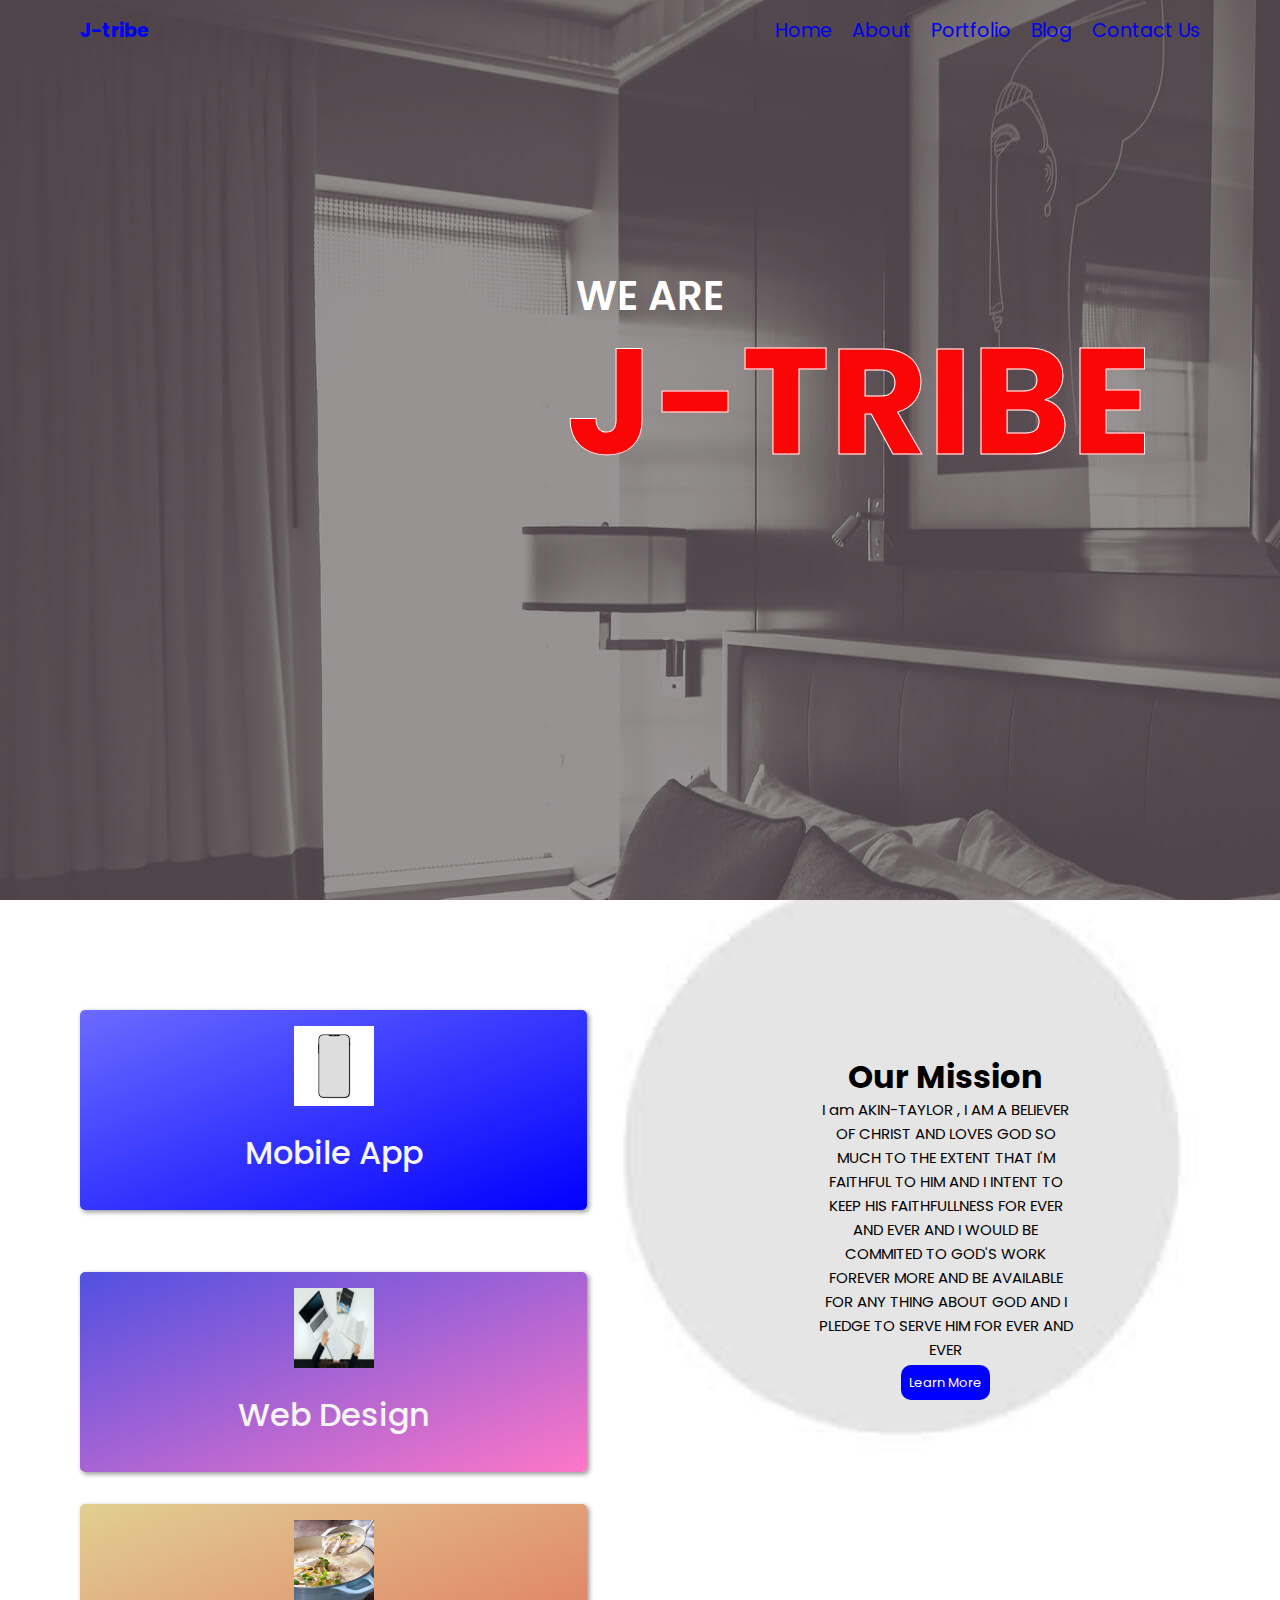
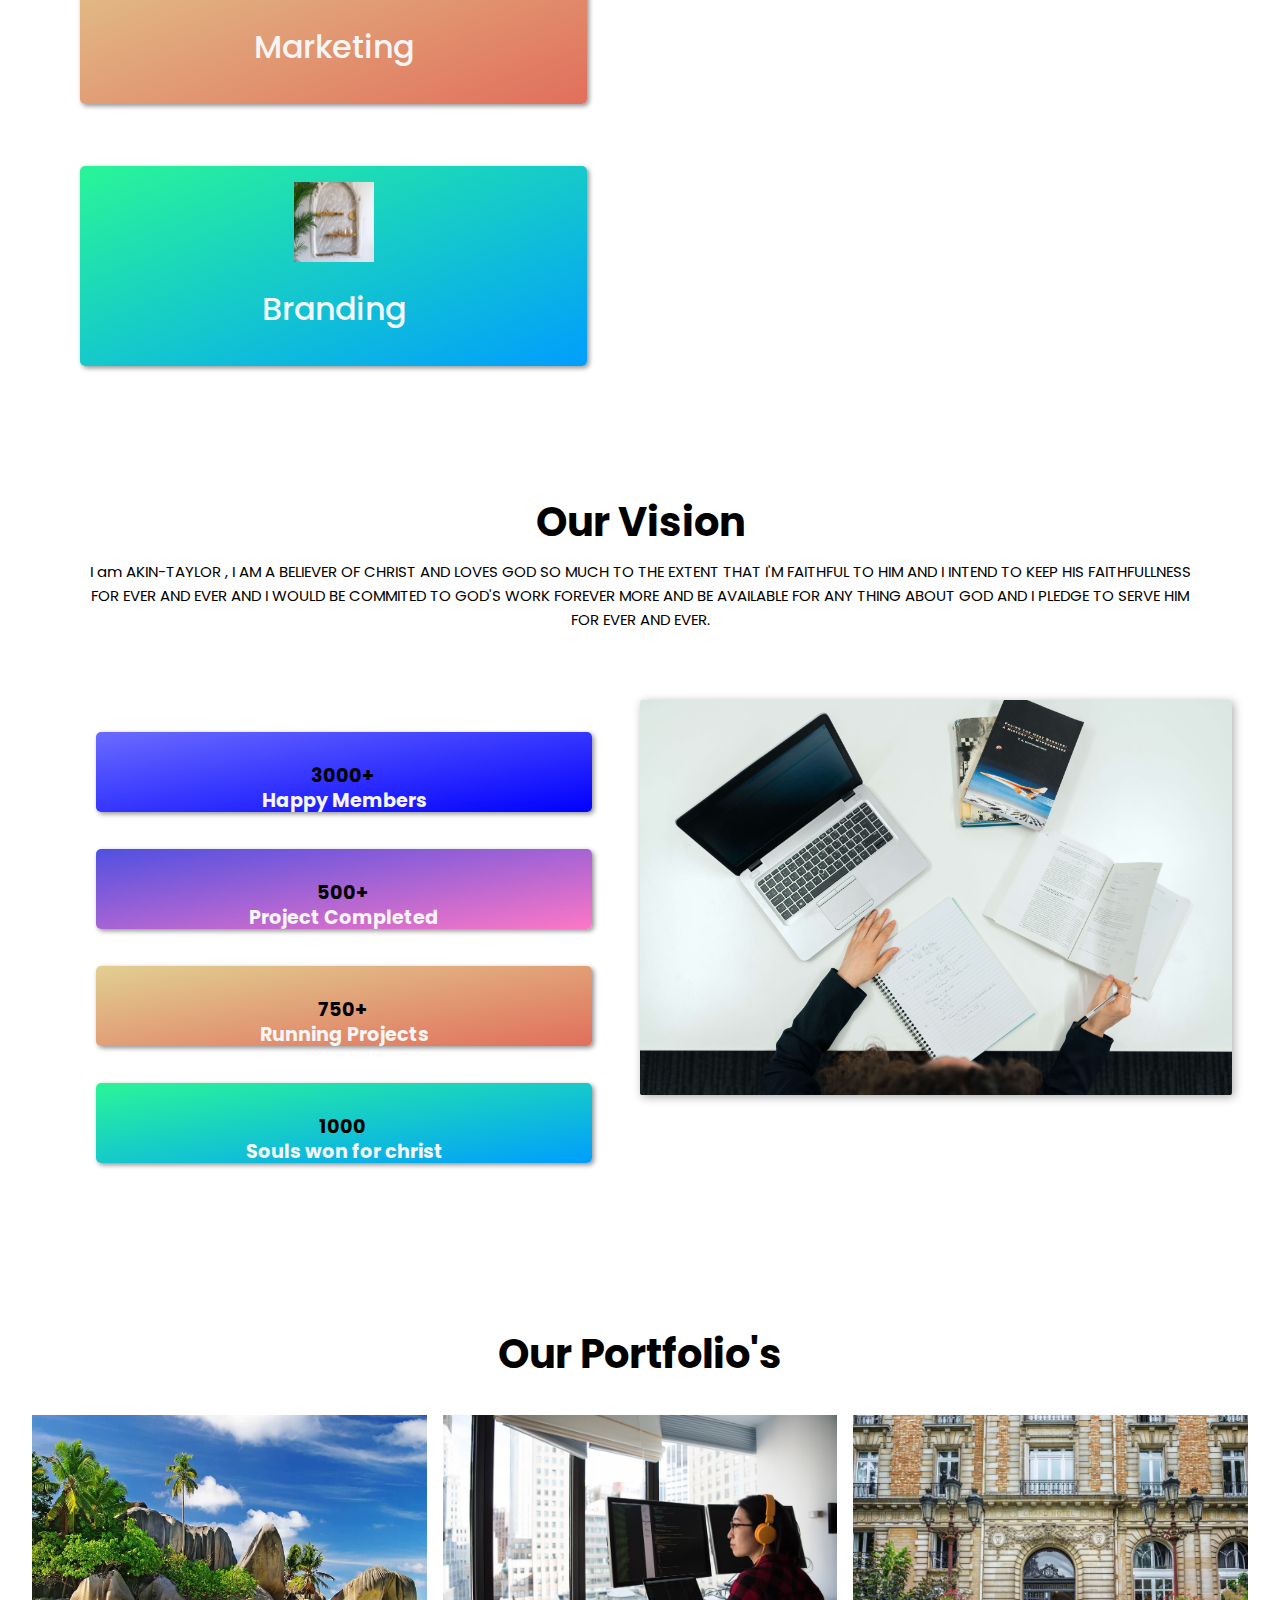
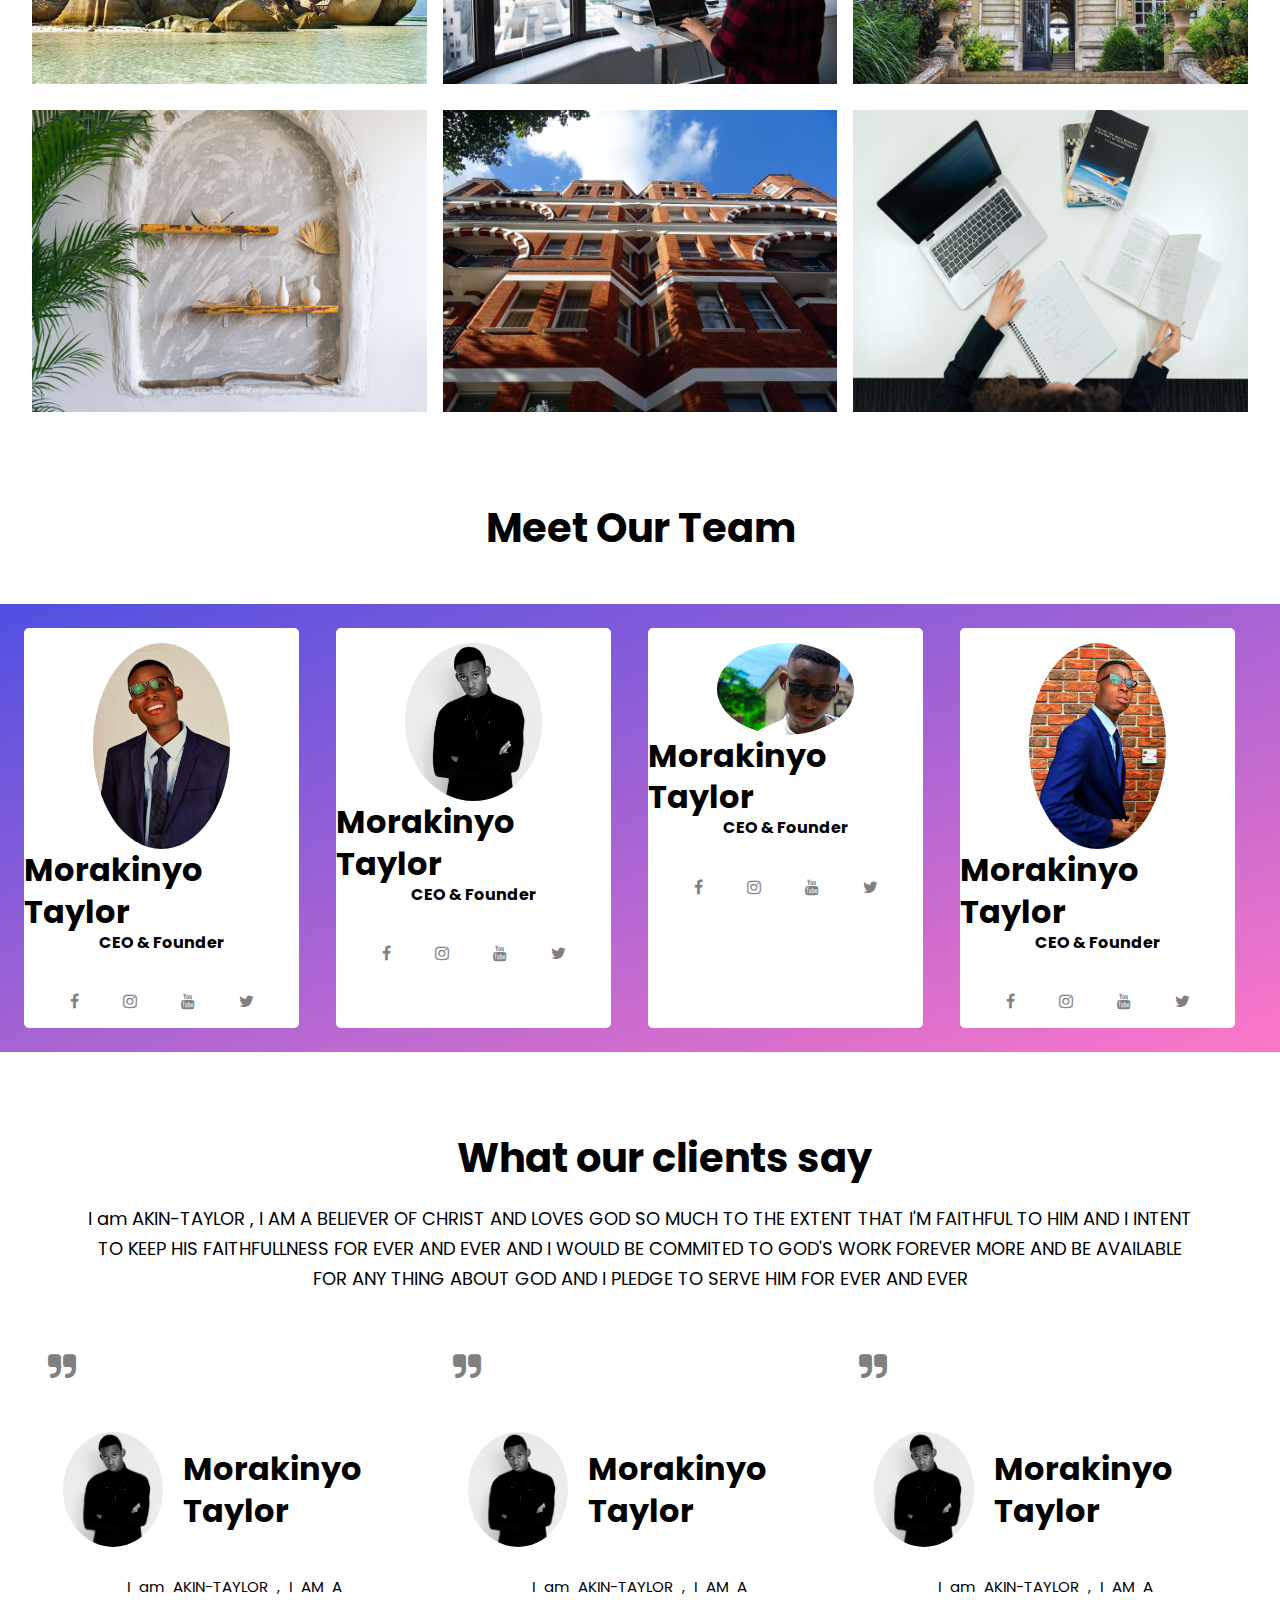
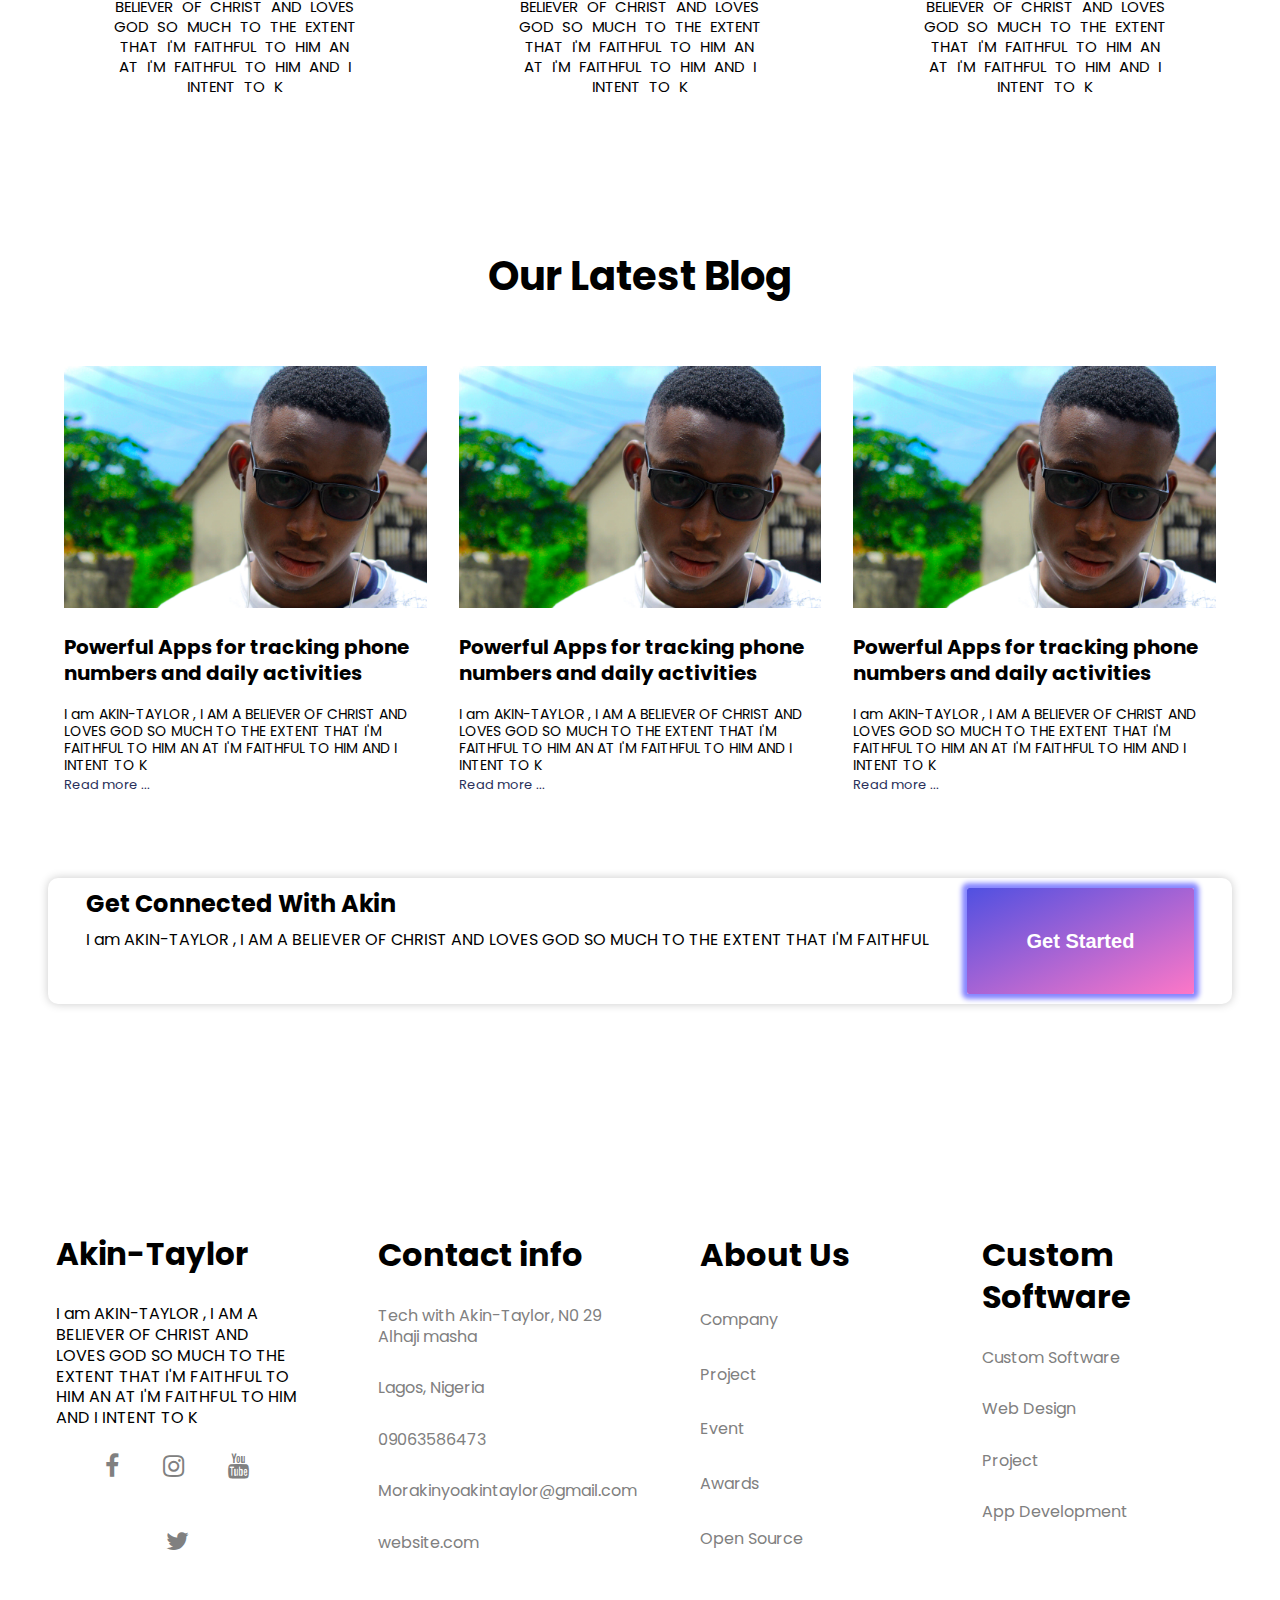
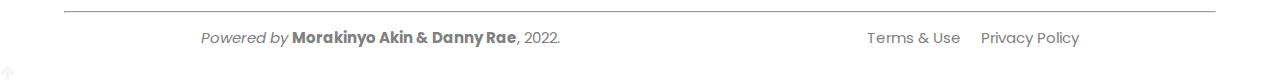
<file: index.html>
<!DOCTYPE html>
<html lang="en">
<head>
	<meta charset="utf-8">
	<title>Jesus Sanctuary Parish</title>
	<meta name="viewport" content="width=device-width, initial-scale=1">
	<link href="https://stackpath.bootstrapcdn.com/font-awesome/4.7.0/css/font-awesome.min.css" rel="stylesheet">
    <!-- <link rel="stylesheet" href="https://unpkg.com/aos@next/dist/aos.css" /> -->
	<link rel="stylesheet" type="text/css" href="style2.css">
</head>
<body>
	<div >
		<header class="container" id="Home">
            <div class="navigation">
                <div class="logo">
                    <h2>
                        <a href="#">
                            J-tribe
                        </a>
                    </h2>
                </div>


                <div id="sidebar">
                    <div class="toggle-btn" onclick="toggleSidebar()">
                        <span></span>
                        <span></span>
                        <span></span>
                    </div>
            
                    <nav>
                        <ul>
                            <li>
                                <a href="index.html">Home</a>
                            </li>
                            <li>
                                <a href="about2.html">About</a>
                            </li>
                            <li>
                                <a href="portfolio.html">Portfolio</a>
                            </li>
                            <li>
                                <a href="index.html#blog">Blog</a>
                            </li>
                            <li>
                                <a href="index.html#contact">Contact Us</a>
                            </li>
                        </ul>
                    </nav>
                </div>    
            </div>
            
            <div class="main" id="main">
                <p>WE ARE</p>
                <h1>J-TRIBE</h1>
            </div>
        </header>

		<section data-aos="fade-right">
        	<div class="services" >
	            <div class="grid-wrapper close">
	                <div class="grid-box mobileapp">
	                   <img src="13.png" alt="">
	                   <h1>Mobile App</h1>
	                </div>
	                <div class="grid-box webdesign">
	                   <img src="6.jpg" alt="">
	                   <h1>Web Design</h1>
	                </div>
	                <div class="grid-box marketing">
	                   <img src="11.jpg" alt="">
	                   <h1>Marketing</h1>
	                </div>
	                <div class="grid-box branding">
	                   <img src="4.jpg" alt="">
	                   <h1>Branding</h1>
	                </div>
	            </div>
	            <div class="services-content">
	                <div class="circle">
	                	<img src="grey.jfif">
	                </div>
	                <div class="services-content-text">
			            <h1 class="num-text">Our Mission</h1>
			            <p class="num-para">I am AKIN-TAYLOR , I AM A BELIEVER  OF CHRIST AND LOVES GOD SO MUCH TO THE EXTENT THAT I'M FAITHFUL TO HIM AND I INTENT TO KEEP HIS FAITHFULLNESS FOR EVER AND EVER AND I WOULD BE COMMITED TO GOD'S WORK FOREVER MORE AND BE AVAILABLE FOR ANY THING ABOUT GOD AND I PLEDGE TO SERVE HIM FOR EVER AND EVER 
			           </p>
			            <a href="#" class="ctn">Learn More</a>
			        </div>
	            </div>
	        </div>
	    </section>

	      <!--Numbers--->
	    <section class="numbers" data-aos="fade-left">
	    	<h1 class="num-text">
	    		Our Vision
	    	</h1>

	    	<p class="num-para">
	    		I am AKIN-TAYLOR , I AM A BELIEVER  OF CHRIST AND LOVES GOD SO MUCH TO THE EXTENT THAT I'M FAITHFUL TO HIM AND I INTEND TO KEEP HIS FAITHFULLNESS FOR EVER AND EVER AND I WOULD BE COMMITED TO GOD'S WORK FOREVER MORE AND BE AVAILABLE FOR ANY THING ABOUT GOD AND I PLEDGE TO SERVE HIM FOR EVER AND EVER.
	    	</p>
	     	<div class="number-wrapper">
	          	<div class="grid-wrapper">
	              	<div class="grid-box box hpyclients">
	                  	<h1>3000+</h1>
	                  	<h2>Happy Members</h2>
	              	</div>
	              	<div class="grid-box box prjcompleted">
	                  	<h1>500+</h1>
	                  	<h2>Project Completed</h2>
	              	</div>
	              	<div class="grid-box box runningprj">
                  		<h1>750+</h1>
	                  	<h2>Running Projects</h2>
              		</div>
	              	<div class="grid-box box designs">
	                  	<h1>1000</h1>
	                  	<h2>Souls won for christ</h2>
	              	</div>
	          	</div>
	          	<div class="mockup-img">
	              	<img src="6.jpg">
	          	</div>
	      	</div>
	  	</section>

	  	  <!--Projects--->
 		<section class="projects" id="Portfolio">
    		<h1>Our Portfolio's</h1>
 			<div class="project-images">
	         	<div class="prj-img" data-aos="zoom-in">
	             	<img src="1.jpg">
	             	<div class="details">
	                	<h2>Creative</h2>
	                	<h1>Web Development</h1>
	                	<i class="fa fa-arrow-circle-right"></i>
             		</div>
         		</div>
	          	<div class="prj-img" data-aos="zoom-in">
	             	<img src="2.jpg">
	               	<div class="details">
	                 	<h2>Creative</h2>
	                 	<h1>Web Development</h1>
	                 	<i class="fa fa-arrow-circle-right"></i>
	             	</div>
	         	</div>
	          	<div class="prj-img" data-aos="zoom-in">
	          		<img src="3.jpg">
	               	<div class="details">
	                 	<h2>Creative</h2>
	                 	<h1>Web Development</h1>
	                 	<i class="fa fa-arrow-circle-right"></i>
	             	</div>
	        	</div>
          		<div class="prj-img" data-aos="zoom-in">
             		<img src="4.jpg">
               		<div class="details">
                 		<h2>Creative</h2>
                 		<h1>Web Development</h1>
                 		<i class="fa fa-arrow-circle-right"></i>
             		</div>
         		</div>
          		<div class="prj-img" data-aos="zoom-in">
             		<img src="5.jpg">
               		<div class="details">
                 		<h2>Creative</h2>
                 		<h1>Web Development</h1>
                 		<i class="fa fa-arrow-circle-right"></i>
             		</div>
     			 </div>
          		<div class="prj-img" data-aos="zoom-in">
             		<img src="6.jpg">
               		<div class="details">
                 		<h2>Creative</h2>
                 		<h1>Web Development</h1>
                 		<i class="fa fa-arrow-circle-right"></i>
             		</div>
         		</div>
     		</div>
 		</section>

 		     <!--Team--->
		<section class="team">
    		<h1 class="team-h1">Meet Our Team</h1>
    		<div class="wrapper jteam" data-aos="zoom-in">
       			<div class="team-men">
           			<img src="ewv.jpg">
           			<h1>Morakinyo Taylor</h1>
           			<h2>CEO & Founder</h2>
           			<div class="social-profiles">
               			<i class="fa fa-facebook"></i>
               			<i class="fa fa-instagram"></i>
               			<i class="fa fa-youtube"></i>
               			<i class="fa fa-twitter"></i>
           			</div>
       			</div>
        		<div class="team-men">
              		<img src="dfh.jpg">
           			<h1>Morakinyo Taylor</h1>
           			<h2>CEO & Founder</h2>
           			<div class="social-profiles">
               			<i class="fa fa-facebook"></i>
               			<i class="fa fa-instagram"></i>
               			<i class="fa fa-youtube"></i>
               			<i class="fa fa-twitter"></i>
           			</div>
        		</div>
       			<div class="team-men">
             		<img src="dtn.jpg">
           			<h1>Morakinyo Taylor</h1>
           			<h2>CEO & Founder</h2>
           			<div class="social-profiles">
               			<i class="fa fa-facebook"></i>
               			<i class="fa fa-instagram"></i>
               			<i class="fa fa-youtube"></i>
               			<i class="fa fa-twitter"></i>
           			</div>
       			</div>
       			<div class="team-men">
             		<img src="9.jpg">
           			<h1>Morakinyo Taylor</h1>
           			<h2>CEO & Founder</h2>
           			<div class="social-profiles">
               			<i class="fa fa-facebook"></i>
               			<i class="fa fa-instagram"></i>
           				<i class="fa fa-youtube"></i>
               			<i class="fa fa-twitter"></i>
           			</div>
       			</div>

    		</div>
		</section>

		    <!--Testimonials--->
		<section class="testimonials" data-aos="fade-right" id="feedback">
    		<h1 class="testimonials-h1">
    			What our clients say
    		</h1>
    		<p class="testimonials-p">
    			I am AKIN-TAYLOR , I AM A BELIEVER  OF CHRIST AND LOVES GOD SO MUCH TO THE EXTENT THAT I'M FAITHFUL TO HIM AND I INTENT TO KEEP HIS FAITHFULLNESS FOR EVER AND EVER AND I WOULD BE COMMITED TO GOD'S WORK FOREVER MORE AND BE AVAILABLE FOR ANY THING ABOUT GOD AND I PLEDGE TO SERVE HIM FOR EVER AND EVER 
    		</p>
    		<div class="grid-wrapper">
            	<div class="review">
                	<i class="fa fa-quote-right"></i>
                	<div class="profile">
                    	<img src="dfh.jpg" alt="">
                    	<h1>Morakinyo Taylor</h1>
                	</div>
                	<p>I am AKIN-TAYLOR , I AM A BELIEVER  OF CHRIST AND LOVES GOD SO MUCH TO THE EXTENT THAT I'M FAITHFUL TO HIM AN AT I'M FAITHFUL TO HIM AND I INTENT TO K
                	</p>
            	</div>
         		<div class="review">
                	<i class="fa fa-quote-right"></i>
                	<div class="profile">
                    	<img src="dfh.jpg" alt="">
                    	<h1>Morakinyo Taylor</h1>
                	</div>
                	<p>
                		I am AKIN-TAYLOR , I AM A BELIEVER  OF CHRIST AND LOVES GOD SO MUCH TO THE EXTENT THAT I'M FAITHFUL TO HIM AN AT I'M FAITHFUL TO HIM AND I INTENT TO K
                	</p>
            	</div>
         		<div class="review center">
                	<i class="fa fa-quote-right"></i>
                	<div class="profile">
                    	<img src="dfh.jpg" alt="">
                    	<h1>Morakinyo Taylor</h1>
                	</div>
                	<p>
                		I am AKIN-TAYLOR , I AM A BELIEVER  OF CHRIST AND LOVES GOD SO MUCH TO THE EXTENT THAT I'M FAITHFUL TO HIM AN AT I'M FAITHFUL TO HIM AND I INTENT TO K
                	</p>
            	</div>
        	</div>
		</section>
    
    	<!--Blog--->

		<section class="blogs" id="blog" data-aos="fade-left">
    		<h1 class="blog-h1">
    			Our Latest Blog
    		</h1>
   			<div class="grid-wrapper">
      			<div class="blog">
          			<img src="dtn.jpg">
          			<h1>
          				Powerful Apps for tracking phone numbers and daily activities
          			</h1>
          			<p>
          				I am AKIN-TAYLOR , I AM A BELIEVER  OF CHRIST AND LOVES GOD SO MUCH TO THE EXTENT THAT I'M FAITHFUL TO HIM AN AT I'M FAITHFUL TO HIM AND I INTENT TO K
          			</p>
          			<a href="#">Read more ...</a>
      			</div>
		        <div class="blog">
		          	<img src="dtn.jpg">
		          	<h1>
		          		Powerful Apps for tracking phone numbers and daily activities
		          	</h1>
		          	<p>
		          		I am AKIN-TAYLOR , I AM A BELIEVER  OF CHRIST AND LOVES GOD SO MUCH TO THE EXTENT THAT I'M FAITHFUL TO HIM AN AT I'M FAITHFUL TO HIM AND I INTENT TO K
		          	</p>
		          	<a href="#">Read more ...</a>
		       	</div>
		       	<div class="blog">
		          	<img src="dtn.jpg">
		          	<h1>
		          		Powerful Apps for tracking phone numbers and daily activities
		          	</h1>
		          	<p>
		          		I am AKIN-TAYLOR , I AM A BELIEVER  OF CHRIST AND LOVES GOD SO MUCH TO THE EXTENT THAT I'M FAITHFUL TO HIM AN AT I'M FAITHFUL TO HIM AND I INTENT TO K
		          	</p>
		          	<a href="#">Read more ...</a>
		      	</div>
   			</div>
		</section>
  
  		<!--call to action--->
		<section class="getstarted" id="contact">
   			<div class="ctn-container">
      			<div class="ctn-text">
          			<h1>
          				Get Connected With Akin
          			</h1>
          			<p>
          				I am AKIN-TAYLOR , I AM A BELIEVER  OF CHRIST AND LOVES GOD SO MUCH TO THE EXTENT THAT I'M FAITHFUL
          			</p>
      			</div>
       			<button class="ctn-btn">Get Started</button>
   			</div>
     		<div class="clearfix"></div>
      		<a name="contact"></a>
         	<section class="parallax">
             	<div class="parallax-inner">
             	</div>
         	</section>
		</section>
 		
 		<!--footer--->
		<section class="footer">
    		<div class="grid-wrapper">
       			<div class="col-4 footer1">
           			<h1>
           				Akin-Taylor
           			</h1>
           			<p>
           				I am AKIN-TAYLOR , I AM A BELIEVER  OF CHRIST AND LOVES GOD SO MUCH TO THE EXTENT THAT I'M FAITHFUL TO HIM AN AT I'M FAITHFUL TO HIM AND I INTENT TO K
           			</p>
          			<div class="social-profiles">
		               	<i class="fa fa-facebook"></i>
		               	<i class="fa fa-instagram"></i>
		               	<i class="fa fa-youtube"></i>
		               	<i class="fa fa-twitter"></i>
           			</div>
       			</div>
        		<div class="col-4 footer2">
	            	<h1>
	            		Contact info
	            	</h1>

		            <h4>
		            	Tech with Akin-Taylor, N0 29 Alhaji masha
		            </h4>

		            <h4>
		            	Lagos, Nigeria
		            </h4>

		            <h4>
		            	09063586473
		            </h4>

		            <h4>
		            	Morakinyoakintaylor@gmail.com
		            </h4>

		            <h4>
		            	website.com
		            </h4>
        		</div>
        		<div class="col-4 footer3">
		            <h1>About Us</h1>
		            <h4>Company</h4>
		            <h4>Project</h4>
		            <h4>Event</h4>
		            <h4>Awards</h4>
		            <h4>Open Source</h4>
       	 		</div>
        		<div class="col-4 footer4">
		            <h1>Custom Software</h1>
		            <h4>Custom Software </h4>
		            <h4>Web Design</h4>
		            <h4>Project</h4>
		            <h4>App Development</h4>
		            <h4></h4>
        		</div>
    		</div>
    		<hr>
    		<div class="copyright">
		        <p>
		        	<em> Powered by</em> <strong>Morakinyo Akin & Danny Rae</strong>, 2022.
		        </p>
		        <div class="foot">
		        	<p>Terms & Use</p>
		        	<p>Privacy Policy</p>
		        </div>
		        
    		</div>
     		
     		<!--Scrool To Top Btn--->
    
    		<i id="scrolltp" class="fa fa-arrow-up"></i>
		</section>
       

       		<!--AOS--->
  
  		<script src="https://unpkg.com/aos@next/dist/aos.js"></script>
		<script>
		   	AOS.init({
			    offset: 200,
			    delay: 100,
			    duration: 1000,
		    });

		    //Scroll to top
		    const scrolltp = document.querySelector('#scrolltp');
		    scrolltp.addEventListener('click', function(){
		      	window.scrollTo({
		         	top: 0,
		         	left: 0,
	         		behaviour: "smooth",
		      	});
		    });
		    window.addEventListener("scroll", function(){
		       if(window.scrollY >=700) {
		         	scrolltp.style.opacity = 1;
		       	}else {
		          	scrolltp.style.opacity = 0;
		       	}
		    })

</script>

</body>
<script type="text/javascript" src="script.js"></script>
</html>
</file>
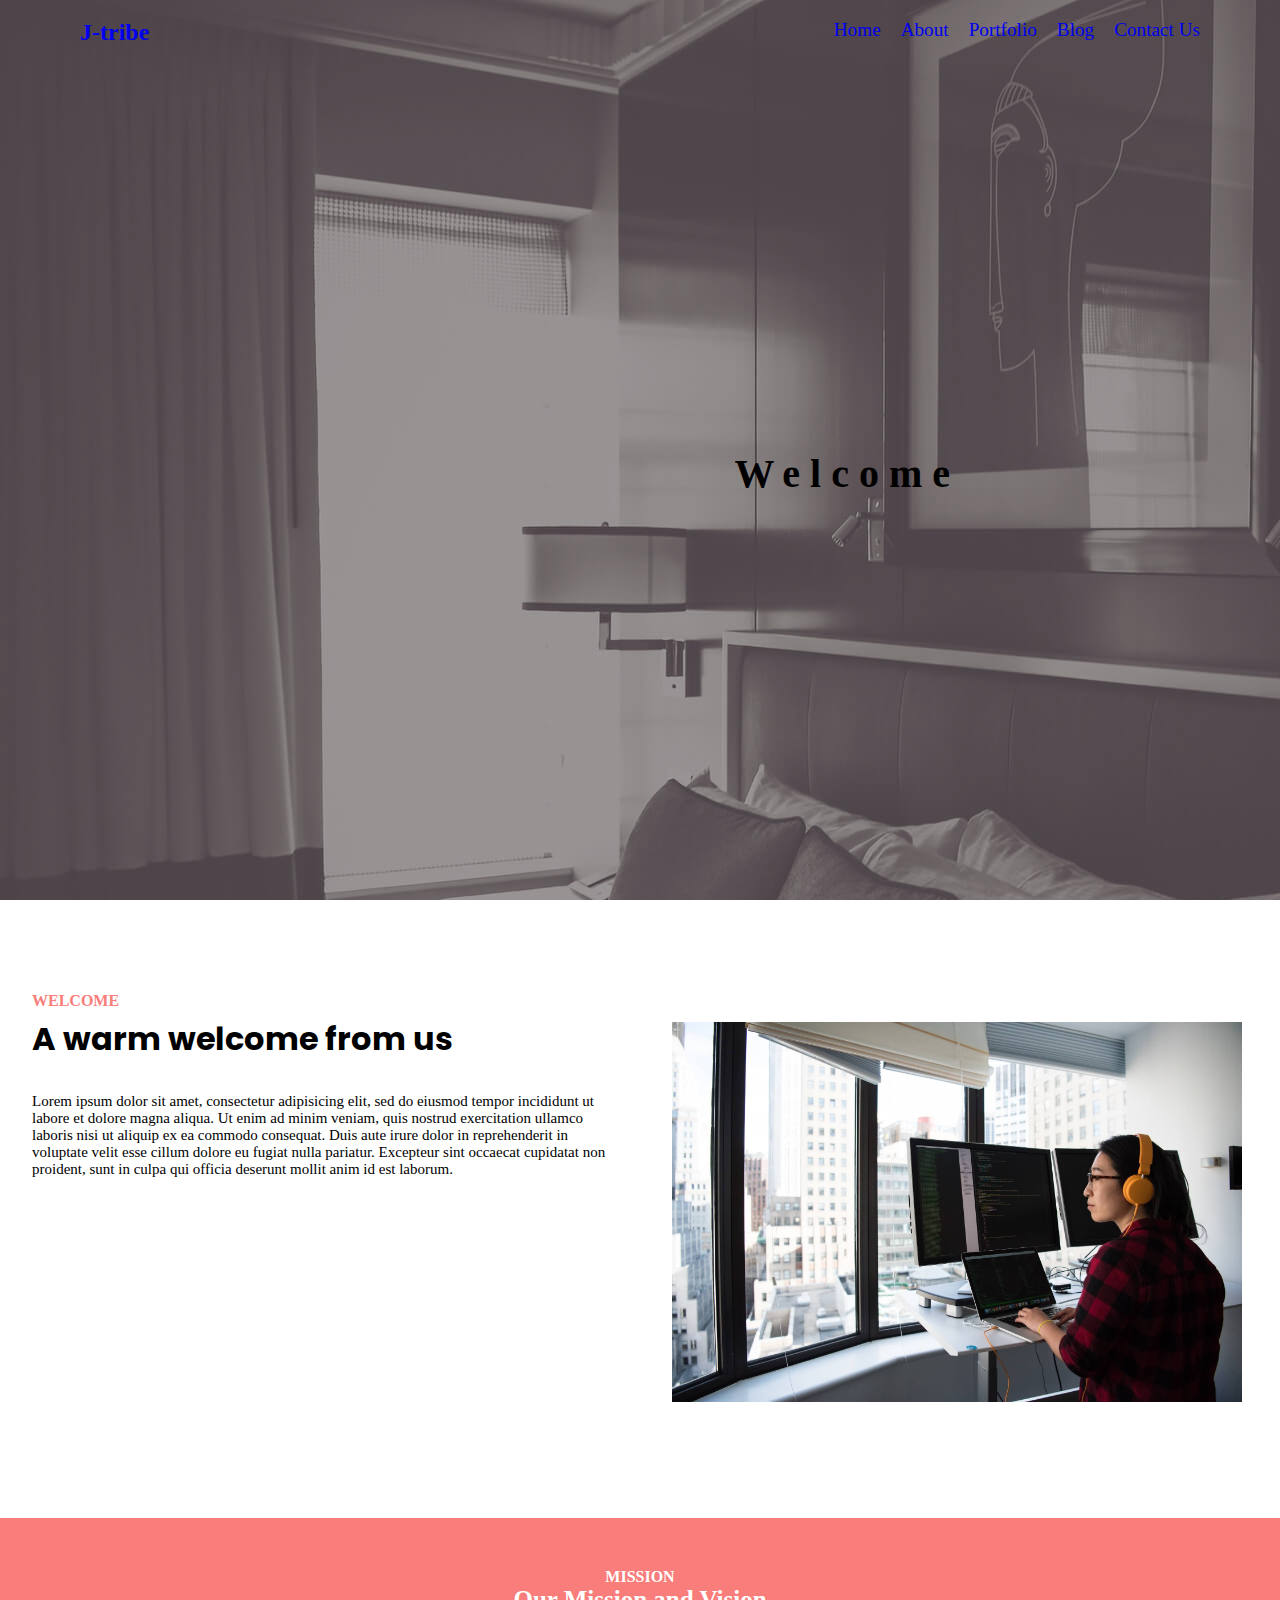
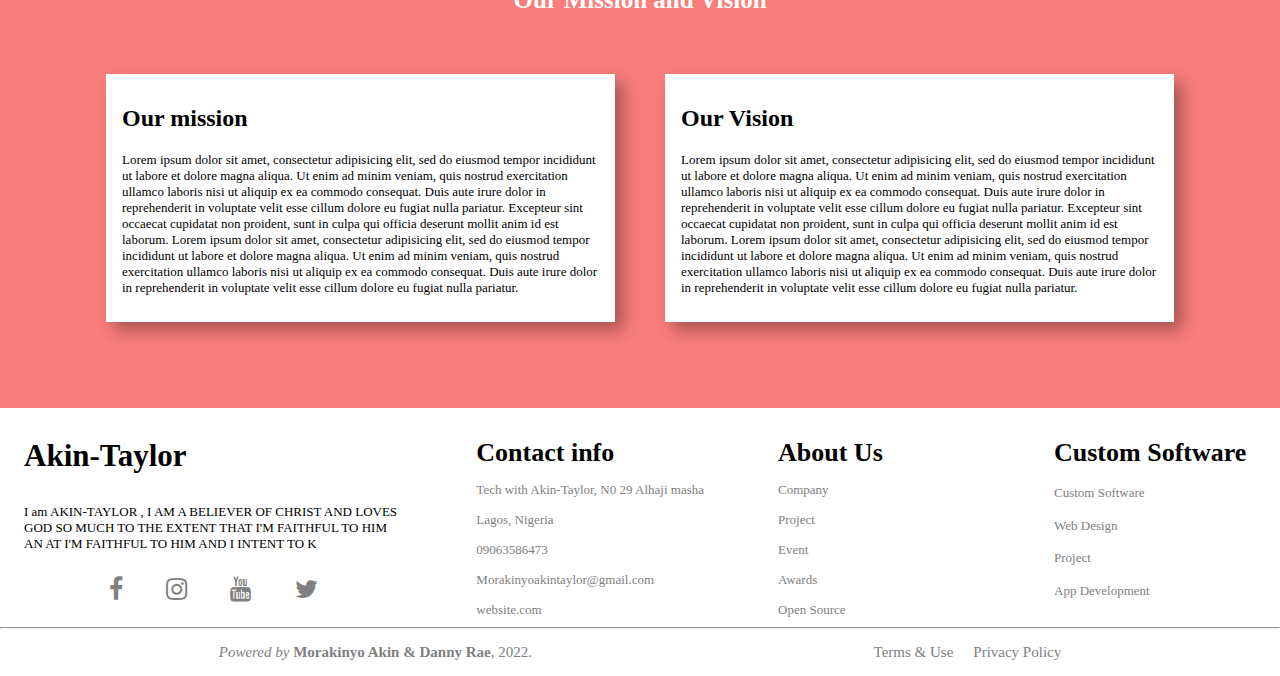
<file: about2.html>
<!DOCTYPE html>
<html lang="en">
<head>
    <meta charset="UTF-8">
    <meta http-equiv="X-UA-Compatible" content="IE=edge">
    <meta name="viewport" content="width=device-width, initial-scale=1.0">
    <title>Jesus-Sanctuary/About</title>
    <link href="https://stackpath.bootstrapcdn.com/font-awesome/4.7.0/css/font-awesome.min.css" rel="stylesheet"> 
    <link rel="stylesheet" type="text/css" href="about2.css">

		<script src="https://cdnjs.cloudflare.com/ajax/libs/jquery/3.6.0/jquery.min.js"></script>
    	<script src="script.js"></script>
</head>
<body>
    <div class="container">
        <header>
            <div class="navigation">
                <div class="logo">
                    <h2>
                        <a href="#">
                            J-tribe
                        </a>
                    </h2>
                </div>


                <div id="sidebar">
                    <div class="toggle-btn" onclick="toggleSidebar()">
                        <span></span>
                        <span></span>
                        <span></span>
                    </div>
            
                    <nav>
                        <ul>
                            <li>
                                <a href="index.html">Home</a>
                            </li>
                            <li>
                                <a href="about2.html">About</a>
                            </li>
                            <li>
                                <a href="portfolio.html">Portfolio</a>
                            </li>
                            <li>
                                <a href="index.html#blog">Blog</a>
                            </li>
                            <li>
                                <a href="contact.html">Contact Us</a>
                            </li>
                        </ul>
                    </nav>
                </div>    
            </div>
            
            <h1>
                Welcome
            </h1>
        </header>

        <div class="greetings">
            <div>
                <h4>WELCOME</h4>
                <h1>
                    A warm welcome from us
                </h1>

                <p>
                    Lorem ipsum dolor sit amet, consectetur adipisicing elit, sed do eiusmod
                    tempor incididunt ut labore et dolore magna aliqua. Ut enim ad minim veniam,
                    quis nostrud exercitation ullamco laboris nisi ut aliquip ex ea commodo
                    consequat. Duis aute irure dolor in reprehenderit in voluptate velit esse
                    cillum dolore eu fugiat nulla pariatur. Excepteur sint occaecat cupidatat non
                    proident, sunt in culpa qui officia deserunt mollit anim id est laborum.
                </p>
            </div>

            <div class="side-img">
                <img src="2.jpg" alt="Just a random picture">
            </div>
        </div>
        <div class="box-container">
            <div class="headings">
                <h4>MISSION</h4>
                <h1>
                    Our Mission and Vision
                </h1>
            </div>
            <div class="boxes">
                <div class="goals first">
                    <h2>
                        Our mission
                    </h2>
                    <p>
                        Lorem ipsum dolor sit amet, consectetur adipisicing elit, sed do eiusmod
                        tempor incididunt ut labore et dolore magna aliqua. Ut enim ad minim veniam,
                        quis nostrud exercitation ullamco laboris nisi ut aliquip ex ea commodo
                        consequat. Duis aute irure dolor in reprehenderit in voluptate velit esse
                        cillum dolore eu fugiat nulla pariatur. Excepteur sint occaecat cupidatat non
                        proident, sunt in culpa qui officia deserunt mollit anim id est laborum.
                        Lorem ipsum dolor sit amet, consectetur adipisicing elit, sed do eiusmod
                        tempor incididunt ut labore et dolore magna aliqua. Ut enim ad minim veniam,
                        quis nostrud exercitation ullamco laboris nisi ut aliquip ex ea commodo
                        consequat. Duis aute irure dolor in reprehenderit in voluptate velit esse
                        cillum dolore eu fugiat nulla pariatur.
                    </p>
                </div>

                <div class="goals second">
                    <h2>
                        Our Vision
                    </h2>
                    <p>
                        Lorem ipsum dolor sit amet, consectetur adipisicing elit, sed do eiusmod
                        tempor incididunt ut labore et dolore magna aliqua. Ut enim ad minim veniam,
                        quis nostrud exercitation ullamco laboris nisi ut aliquip ex ea commodo
                        consequat. Duis aute irure dolor in reprehenderit in voluptate velit esse
                        cillum dolore eu fugiat nulla pariatur. Excepteur sint occaecat cupidatat non
                        proident, sunt in culpa qui officia deserunt mollit anim id est laborum.
                        Lorem ipsum dolor sit amet, consectetur adipisicing elit, sed do eiusmod
                        tempor incididunt ut labore et dolore magna aliqua. Ut enim ad minim veniam,
                        quis nostrud exercitation ullamco laboris nisi ut aliquip ex ea commodo
                        consequat. Duis aute irure dolor in reprehenderit in voluptate velit esse
                        cillum dolore eu fugiat nulla pariatur.
                    </p>
                </div>
            </div>
        </div>

        <footer>
            <div class="grid-wrapper">
                <div class="col-4 footer1">
                    <h1>
                        Akin-Taylor
                    </h1>
                    <p>
                        I am AKIN-TAYLOR , I AM A BELIEVER  OF CHRIST AND LOVES GOD SO MUCH TO THE EXTENT THAT I'M FAITHFUL TO HIM AN AT I'M FAITHFUL TO HIM AND I INTENT TO K
                    </p>
                    <div class="social-profiles">
                        <i class="fa fa-facebook"></i>
                        <i class="fa fa-instagram"></i>
                        <i class="fa fa-youtube"></i>
                        <i class="fa fa-twitter"></i>
                    </div>
                </div>
                <div class="col-4 footer2">
                    <h1>
                        Contact info
                    </h1>

                    <h4>
                        Tech with Akin-Taylor, N0 29 Alhaji masha
                    </h4>

                    <h4>
                        Lagos, Nigeria
                    </h4>

                    <h4>
                        09063586473
                    </h4>

                    <h4>
                        Morakinyoakintaylor@gmail.com
                    </h4>

                    <h4>
                        website.com
                    </h4>
                </div>
                <div class="col-4 footer3">
                    <h1>About Us</h1>
                    <h4>Company</h4>
                    <h4>Project</h4>
                    <h4>Event</h4>
                    <h4>Awards</h4>
                    <h4>Open Source</h4>
                </div>
                <div class="col-4 footer4">
                    <h1>Custom Software</h1>
                    <h4>Custom Software </h4>
                    <h4>Web Design</h4>
                    <h4>Project</h4>
                    <h4>App Development</h4>
                    <h4></h4>
                </div>
            </div>
            <hr>
            <div class="copyright">
                <p>
                    <em> Powered by</em> <strong>Morakinyo Akin & Danny Rae</strong>, 2022.
                </p>
                <div class="foot">
                    <p>Terms & Use</p>
                    <p>Privacy Policy</p>
                </div>
                
            </div>
        </footer>
    </div>
</body>
</html>
</file>
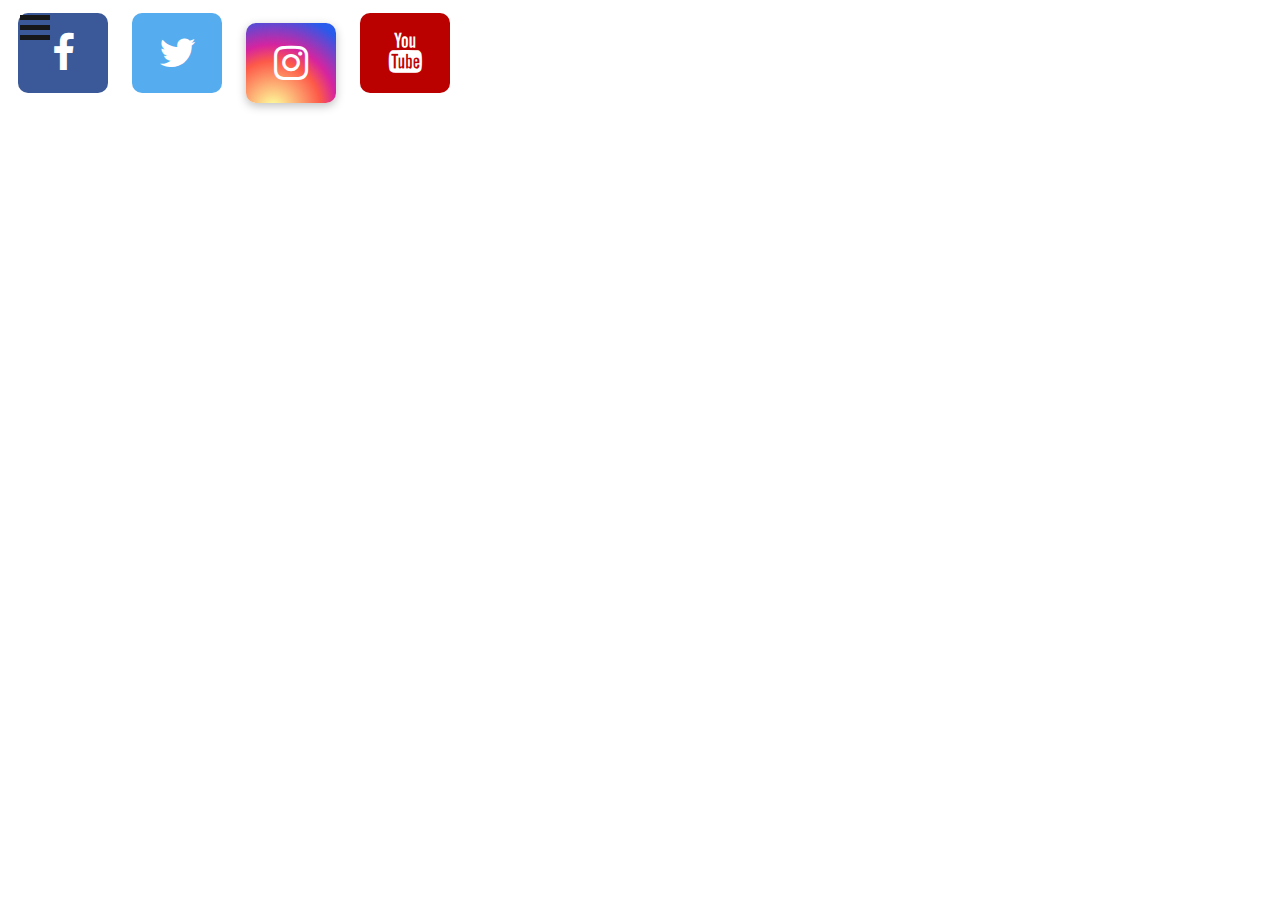
<file: contact.html>
<!DOCTYPE html>
<html lang="en">
<head>
    <meta charset="UTF-8">
    <title>Title</title>
    <link rel="stylesheet" href="contact.css">
    <link href="https://stackpath.bootstrapcdn.com/font-awesome/4.7.0/css/font-awesome.min.css" rel="stylesheet">
</head>
<body>

    <div id="sidebar">
        <div class="toggle-btn" onclick="toggleSidebar(this)">
            <span></span>
            <span></span>
            <span></span>
        </div>

        <div class="list">
            <ul >
                <li class="item">Home</li>
                <li class="item">About</li>
                <li class="item">Services</li>
                <li class="item">Portfolio</li>
                <li class="item">Blog</li>
            </ul>
        </div> 
    </div>
     
        <a href="#"><i class="fa fa-facebook"></i></a>
        <a href="#"> <i class="fa fa-twitter"></i></a>
        <a href="#"> <i class="fa fa-instagram"></i></a>
        <a href="#"><i class="fa fa-youtube"></i></a>
</body>
<script src="script.js"></script>
</html>
</file>
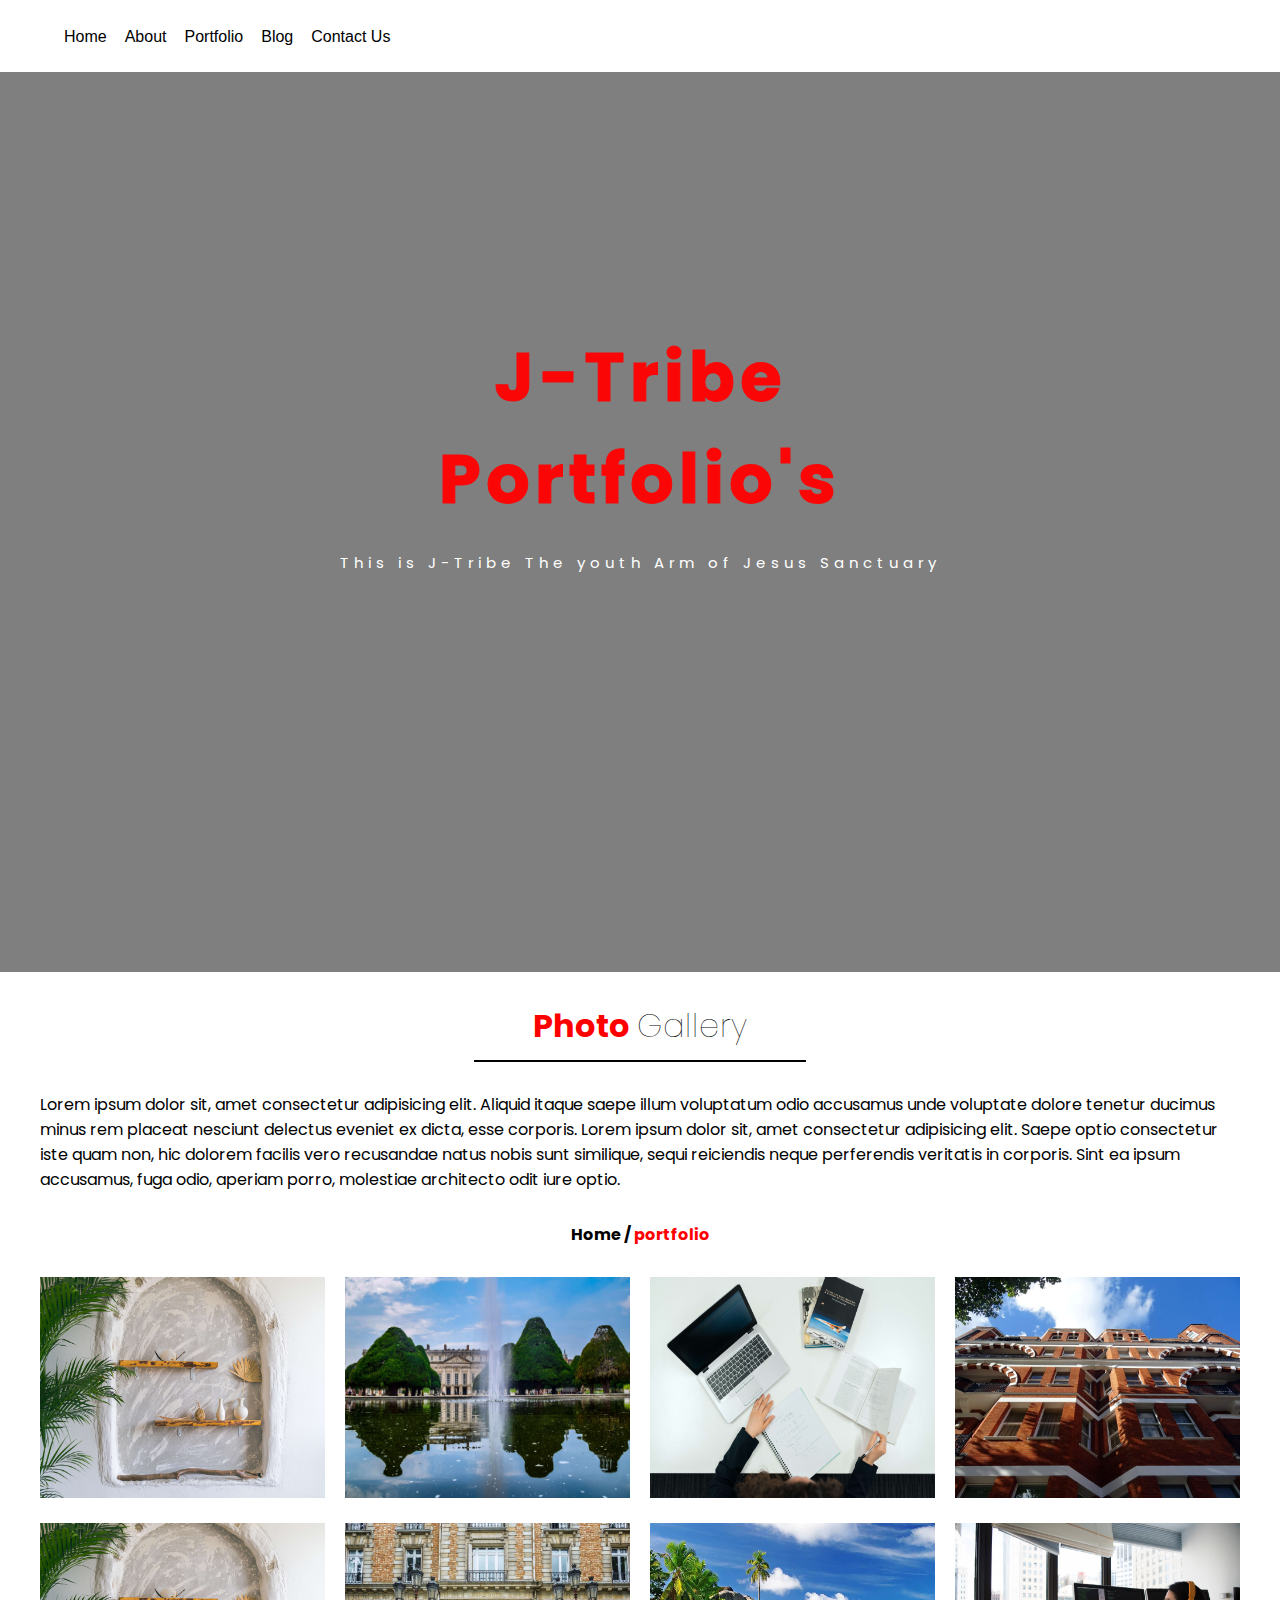
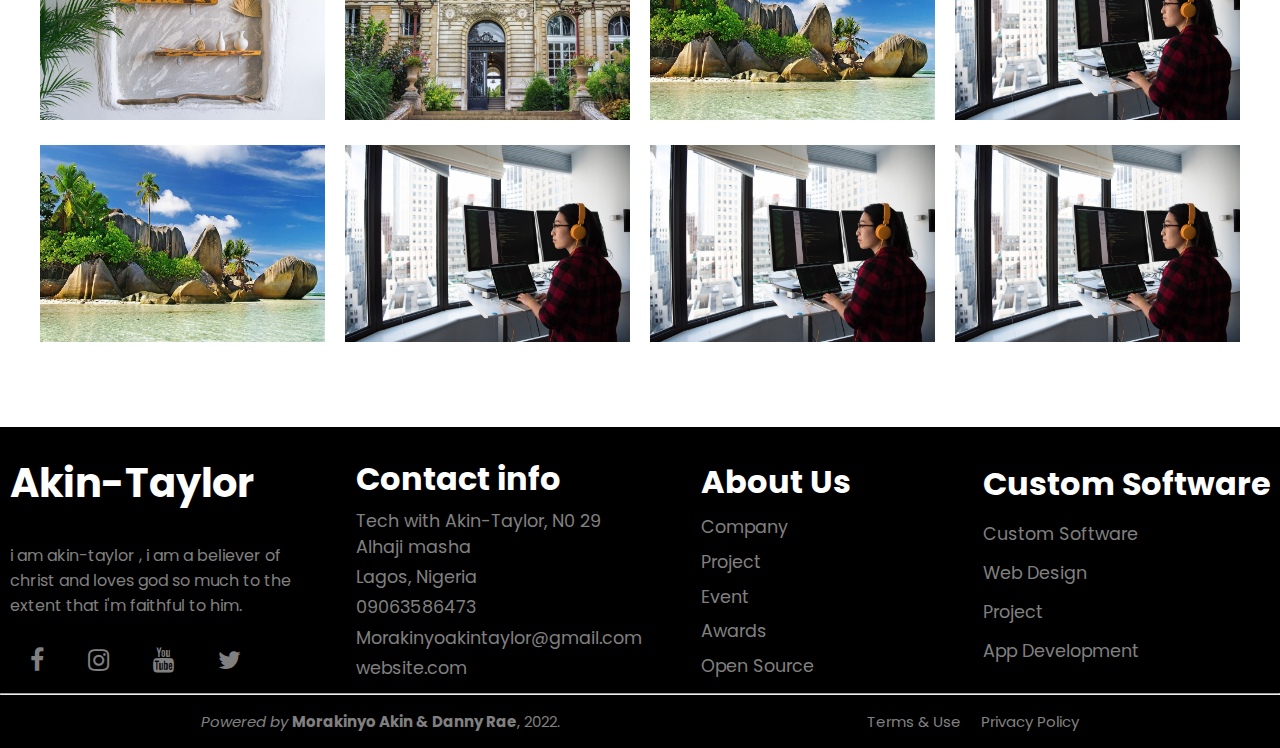
<file: portfolio.html>
<!DOCTYPE html>
<html>
<head>
    <meta charset="utf-8">
    <meta name="viewport" content="width=device-width, initial-scale=1">
    <title>J-tribe Slider</title>
    <link href="https://stackpath.bootstrapcdn.com/font-awesome/4.7.0/css/font-awesome.min.css" rel="stylesheet">
    <link rel="stylesheet" type="text/css" href="slider.css">
</head>
<body>
    <div >
        <div >
            <header>
                <div class="navigation">
                    <div class="logo">
                        <h2>
                            <a href="#">
                                J-tribe
                            </a>
                        </h2>
                    </div>
    
    
                    <div id="sidebar">
                        <div class="toggle-btn" onclick="toggleSidebar()">
                            <span></span>
                            <span></span>
                            <span></span>
                        </div>
                
                        <nav>
                            <ul>
                                <li>
                                    <a href="index.html">Home</a>
                                </li>
                                <li>
                                    <a href="about2.html">About</a>
                                </li>
                                <li>
                                    <a href="portfolio.html">Portfolio</a>
                                </li>
                                <li>
                                    <a href="index.html#blog">Blog</a>
                                </li>
                                <li>
                                    <a href="contact.html">Contact Us</a>
                                </li>
                            </ul>
                        </nav>
                    </div>    
                </div>
            </header>
            <section class="slider">
                <div class="load">
                    <div >
                    </div>
                    <div class="content">
                        <div class="principal">
                            <h1>J-Tribe Portfolio's</h1>
                            <p>This is J-Tribe The youth Arm of Jesus Sanctuary</p>
                        </div>
                    </div>
                </div>
            </section>

            <section class="write">
                <div class="pics-disp">
                    
                    <div class="span"> 
                        <h2>Photo <span>Gallery</span></h2>
                        <div>
                            <div class="line"></div>
                        </div>
                        
                    </div>
                    <p>Lorem ipsum dolor sit, amet consectetur adipisicing elit. Aliquid itaque saepe illum voluptatum odio accusamus unde voluptate dolore tenetur ducimus minus rem placeat nesciunt delectus eveniet ex dicta, esse corporis. Lorem ipsum dolor sit, amet consectetur adipisicing elit. Saepe optio consectetur iste quam non, hic dolorem facilis vero recusandae natus nobis sunt similique, sequi reiciendis neque perferendis veritatis in corporis. Sint ea ipsum accusamus, fuga odio, aperiam porro, molestiae architecto odit iure optio.</p>
                    <div class="categories">
                        <h4>Home /<span> portfolio</span></h4>
                    </div>
                    <div class="image-gallery">
                        <div class="img-box">
                            <img src="8.jpg" alt="">
                        </div>
                        <div class="img-box">
                            <img src="7.jpg" alt="">
                        </div>
                        <div class="img-box">
                            <img src="6.jpg" alt="">
                        </div>
                        <div class="img-box">
                            <img src="5.jpg" alt="">
                        </div>
                        <div class="img-box">
                            <img src="4.jpg" alt="">
                        </div>
                        <div class="img-box">
                            <img src="3.jpg" alt="">
                        </div>
                        <div class="img-box">
                            <img src="1.jpg" alt="">
                        </div>
                        <div class="img-box">
                            <img src="2.jpg" alt="">
                        </div>
                        <div class="img-box">
                            <img src="1.jpg" alt="">
                        </div>
                        <div class="img-box">
                            <img src="2.jpg" alt="">
                        </div>
                        <div class="img-box">
                            <img src="2.jpg" alt="">
                        </div>
                        <div class="img-box">
                            <img src="2.jpg" alt="">
                        </div>
                    </div>
                </div>
            </section>

            <footer>
                <div class="grid-wrapper">
                      <div class="col-4 footer1">
                          <h1>
                              Akin-Taylor
                          </h1>
                          <p>
                              I am AKIN-TAYLOR , I AM A BELIEVER  OF CHRIST AND LOVES GOD SO MUCH TO THE EXTENT THAT I'M FAITHFUL TO HIM.
                          </p>
                         <div class="social-profiles">
                              <i class="fa fa-facebook"></i>
                              <i class="fa fa-instagram"></i>
                              <i class="fa fa-youtube"></i>
                              <i class="fa fa-twitter"></i>
                          </div>
                      </div>
                   <div class="col-4 footer2">
                       <h1>
                           Contact info
                       </h1>
   
                       <h4>
                           Tech with Akin-Taylor, N0 29 Alhaji masha
                       </h4>
   
                       <h4>
                           Lagos, Nigeria
                       </h4>
   
                       <h4>
                           09063586473
                       </h4>
   
                       <h4>
                           Morakinyoakintaylor@gmail.com
                       </h4>
   
                       <h4>
                           website.com
                       </h4>
                   </div>
                   <div class="col-4 footer3">
                       <h1>About Us</h1>
                       <h4>Company</h4>
                       <h4>Project</h4>
                       <h4>Event</h4>
                       <h4>Awards</h4>
                       <h4>Open Source</h4>
                       </div>
                   <div class="col-4 footer4">
                       <h1>Custom Software</h1>
                       <h4>Custom Software </h4>
                       <h4>Web Design</h4>
                       <h4>Project</h4>
                       <h4>App Development</h4>
                       <h4></h4>
                   </div>
               </div>
               <hr>
               <div class="copyright">
                   <p>
                        <em> Powered by</em> <strong>Morakinyo Akin & Danny Rae</strong>, 2022.
                   </p>
                   <div class="foot">
                       <p>Terms & Use</p>
                       <p>Privacy Policy</p>
                   </div>
                   
               </div>
            </footer>  
        </div>
    </div>

    <script src="script.js"></script>
</body>
</html>
</file>
<file: style2.css>
@import url("https://fonts.googleapis.com/css2?family=Poppins:wght@300;400;500&display=swap");

*{
	box-sizing: border-box;
	scroll-behavior: smooth;
	padding: 0;
    margin: 0;
    text-decoration: none;
    list-style-type: none;
}

/* Gradient colors */
:root{
  --gradient-1: linear-gradient(to bottom right, rgb(107, 107, 255), blue);
  --gradient-2: linear-gradient(to bottom right, rgb(80,80,225), rgb(253,119, 199));
  --gradient-3: linear-gradient(to bottom right, rgb(225, 207,145), rgb(225,111, 92));
  --gradient-4: linear-gradient(to bottom right, #2af598, #009efd);
}

body{
	width: 100%;
	margin: 0 auto;
	font: 1em/1.3 'Poppins', sans-serif;
}

.container{
	background-image: url("10.jpg");
	background-repeat: no-repeat;
	height: 100vh;
	width: 100%;
}

.navigation{
    display: flex;
    justify-content: space-between;
    padding: 1.2rem 5rem;
}

nav ul{
    display: flex;
    gap: 20px;
}

nav ul li{
    font-size: 1.2rem;
}

/* ------- MAIN ------ */
.main {
    display: flex;
    flex-direction: column;
    position: absolute;
    top: 30%;
	right: 10%;
}
  
.main p{
    font-size: 40px;
    font-weight: 600;
    color: #fff;
}
.main h1{
    font-size: 150px;
	  line-height: 160px;
	  margin-left: -10px;
    color: transparent;
    -webkit-text-stroke: 1px #fff;
    background: url(111.jpg);
    -webkit-background-clip: text;
    background-position: 0 0;
    animation: back 20s linear infinite;
}
@keyframes back{
    100%{
        background-position: 2000px 0;
    }
}

/*--Services--*/

.services{
    display: flex;
	flex-direction: row;
	padding: 3rem;
	flex-basis: 50%;
	margin: 30px auto 0;
    gap: 40px;
}

.grid-wrapper, .services-content{
    flex-basis: 50%;
}

.close{
	display: grid;
	grid-template-columns: repeat(2, 1fr);
	padding: 0;
	margin: 0 auto;
}

.ctn{
	text-decoration: none;
	background-color: blue;
	color: white;
	padding: 8px;
	border-radius: 10px;
	font-size: 13px;
}

.grid-wrapper{
    display: grid;
    grid-template-columns: repeat(auto-fit, minmax(250px, auto));
    grid-gap: 2em;
    padding: 2rem;
}

.services-content-text{
    padding: 30px;
}

.services-content p{
    margin-bottom: 10px;
}

.services .grid-box{
  height: 200px;
  padding: 1rem;
  text-align: center;
  border-radius: 5px;
  box-shadow: 2px 2px 5px rgba(0,0,0,0.438);
  z-index: 999;
}

.services .grid-box img{
    width: 80px;
    height: 80px;
    margin-bottom: 20px;
    animation: scaleup 6s ease-in-out infinite;
}

.services .grid-box h1 {
    color: whitesmoke;
    font-weight: 500;
}

.mobileapp{
    background: var(--gradient-1);

}
.webdesign{
    background: var(--gradient-2);
    margin-top: 30px;

}
.marketing{
    background: var(--gradient-3);

}
.branding{
    background: var(--gradient-4);
    margin-top: 30px;

}

.services-content{
	text-align: center;
    display: flex;
   	padding: 3rem;
   	position: relative;
}

.circle img{
    display: block;
    position: absolute;
    top: -12%;
    left: -10%;
    width: 600px;
    z-index: -5;
    animation: scaleup 6s ease-in-out infinite;
}

/*--Numbers---*/
.numbers{
    margin-top: 50px;
}

.numbers .num-text{
    text-align: center;
    font-size: 40px;
    margin-bottom: 12px;
    padding-left: 1rem;
    padding-right: 1rem;
}
.num-para{
    font-size: 15px;
    text-align: center;
    padding: 0 5rem;
    line-height: 1.5rem;
    margin-bottom: 20px;
}

.numbers .grid-wrapper {
    display: grid;
    grid-template-columns: 1fr;
}
.number-wrapper{
    display: flex;
    padding: 3rem;
}

.number-wrapper h1 , .number-wrapper h2 {
    margin: 0;
}
  
.box{
    margin: 0 1rem;
    height: 80px;   
    text-align: center;
    border-radius: 5px;
    box-shadow: 2px 2px 5px rgba(0,0,0,0.438);
    z-index: 999;
    display: block;
	padding: 2rem;
}
  
.box h1 {
    margin-right: 3px;
}
  
.box h1, .box h2 {
    font-size: 1.2rem;
}
  
.mockup-img {
    width: 80%;
    height: 500px;
    margin: 0 auto;
    flex-basis: 50%;
}
.mockup-img img{
    max-width: 100%;
    box-shadow: 2px 2px 10px rgba(0,0,0,0.329);
    border-radius: 2px;
}
.hpyclients {
    background: var(--gradient-1);
}
.prjcompleted{
    background: var(--gradient-2);
}
.runningprj{
    background: var(--gradient-3);
}
.designs{
    background: var(--gradient-4);  
}
  
.numbers .grid-box {
    transition: transform 1s ease-in-out;
}
.numbers .grid-box:hover {
    transform: translateY(-30px);
}

/*--Projects---*/
.projects{
    margin-top: 80px;
    text-align: center;
}
.projects h1{
    font-size: 40px;
	margin-bottom: 35px;
}
.project-images{
    padding: 0 2rem;
	  display: grid;
	  grid-template-columns: repeat(auto-fit, minmax(350px, auto));
    grid-gap: 1rem;
}
.prj-img{
    margin-bottom: 10px;  
    position: relative;
}
  
.prj-img img{
    height: 100%;
    max-width: 100%;
    max-height: 100%;
	min-width: 100%;
}
.details {
    position: absolute;
    top: 0;
    left: 0;
    display: flex;
    flex-direction: column;
    justify-content: space-around;
    min-width: 100%;
    min-height: 100%;
    background: rgba(0,0,225,0.534);
    transform: scaleX(0);
    transition: transform 0.5s ease;
}
.prj-img:hover .details{
    transform: scaleX(1);
}
.details h1,h2, i{
    font-size: 1.2rem;
    color: whitesmoke;
    margin: 0;
}
.details i{
    font-size: 30px;
}

/*--Team---*/
.jteam{
    display: grid;
    grid-template-columns: 1fr 1fr 1fr 1fr;
    grid-gap: 1rem;
	padding: 1.5rem;
  }
  .team{
    margin-top: 80px;
  }
  .team-h1{
    font-size: 40px;
    text-align: center;
    margin-bottom: 50px;
  }

  .team .wrapper {
    background: var(--gradient-2);
  }
  .team-men {
    background: white;
    height: 400px;
    border-radius: 5px;
    display: flex;
    flex-direction: column;
    align-items: center;
    transition: transform 1s ease;
    width: 93%;
  }
  .team-men:hover{
   transform: translateY(-20px);
  }
  .team-men h2{
    color: black;
    margin-bottom: 20px;
    font-size: 16px;
  }
  .team-men i{
    color: grey;
    margin: 20px;
    transition: transform 0.5s ease ;
    cursor: pointer;
  }
  .team-men i:hover {
    color: blue;
    transform: scale(1.4);
  }
  .team-men img{
    width: 50%;
    border-radius: 50%;
    margin-top: 15px;
  }

/*--Testimonials---*/
.testimonials{
    margin-top: 80px;
}
.testimonials-h1 {
    margin-bottom: 10px;
    font-size: 40px;
	padding-left: 3rem;
    text-align: center;
}
.testimonials-p{
    margin-top: 20px;
    padding: 0 5rem;
    font-size: 18px;
    text-align: center;
    line-height: 30px;
}
.testimonials .grid-wrapper{
    padding: 3rem;
	display: grid;
    grid-template-columns: repeat(3, 1fr);
	padding: 3rem;
}
.review  {
    min-height: 400px;
    margin-top: 10px;
}
.review .profile{
    display: flex;
    align-items: center;
    margin-bottom: 30px;
    margin-left: 15px;
}
.review .profile img{
    width: 100px;
    border-radius: 50%;
    margin-right: 20px;
}
.review i{
    font-size: 30px;
	color: grey;
	margin-bottom: 50px;
}
.review p{
    font-size: 15px;
    text-align: center;
    padding: 0 4rem;
    word-spacing: 5px;
    line-height: 20px;
    margin-top: 25px;
}

/*--Blogs---*/
.blogs{
    margin-top: 50px;
}
.blogs .grid-wrapper{
    padding: 4rem;
}
.blog{
    min-height: 400px;
}
.blog h1{
    margin: 20px 0;
    font-size: 20px;
}
.blog p{
    font-size: 14px;
    line-height: 17px;
}
.blog a{
    font-size: 13px;
    color: #282f59;
}
.blog img{
    width: 100%;
    max-height: 300px;
}
.blog-h1{
    font-size: 40px;
    text-align: center;
}

/*--Call to action---*/
.getstarted {
    margin-top: 80px;
    margin: 0 auto;
    padding: 0 3rem;
}
.ctn-container{
    display: flex;
	padding: 0 1.5rem;
	box-shadow: 0px 0px 10px rgba(0,0,0,0.212);
	margin: 20px 0;
	justify-content: space-around;
	border-radius: 10px;
    width: 100%;
    height: 14vh;
}

.ctn-text{
    margin: 0 auto;
    padding: 0;
}
   
.ctn-text h1 {
    font-size: 24px;
    text-align: left;
    margin: 10px 0;
}
   
.ctn-text p {
    padding: 0;
    margin: 10px 10px 0 0;
}
   
.ctn-btn{
    margin: 10px auto;
    padding: 10px;
    width: 20%;
    color: #fff;
    background: var(--gradient-2);
    border: none;
    font-size: 20px;
	border-radius: 2px;
	box-shadow: 0 0 5px 5px rgba(0,0,255,0.479);
	cursor: pointer;
	outline: none;
    font-weight: bold;
}
.ctn-btn:hover{
    background: var(--gradient-4);
}
   
.clearfix {
    clear: both;
    height: 3%;
}
.parallax {
    background: url('10.jpg') repeat fixed 100%;
    opacity: .5;
}
.parallax-inner {
    padding-top: 15%;
}

/*--- footer ---*/

.grid-wrapper{
    display: grid;
    grid-template-columns: repeat(auto-fit, minmax(250px, auto));
    grid-gap: 2em;
}
  
footer{
    font-family: 'century gothic';
    font-size: 13px;
    margin-top: 30px;
}
  
.col-4{
    padding: 0 1.5rem;
    min-height: 150px;
    display: grid;
    grid-template-columns: 1fr;
}
  
.footer1 h1 {
    font-size: 31px;
    margin-bottom: 30px;
}
  
.footer1 i {
    margin: 25px 20px;
    font-size: 25px;
    color: grey;
}
  
.social-profiles {
    text-align: center;
}
  
.footer2 h4, .footer3 h4, .footer4 h4{
    color: grey;
    font-weight: 400;
    margin-top: 5px;
}
  
.footer hr{
    width: 90%;
    margin: 0 auto;
}
  
.copyright{
    display: flex;
    justify-content: space-around;
    padding: 0 3rem;
    color: gray;
}
  
.copyright p{
    font-size: 15px;
    margin: 15px 0;
}
  
.foot{
    padding: 0;
    margin: 0;
    display: flex;
    gap: 20px;
}

@media screen and (max-width: 70em){
    .main {
		top: 30%;
		right: 10%;
	}

	.main p{
		font-size: 40px;
	}
	.main h1{
		font-size: 150px;
		line-height: 160px;
		margin-left: -10px;
	}

	.grid-box{
		margin: 0px 10px;
		width: 100%;
  		text-align: center;
  		border-radius: 5px;
  		box-shadow: 2px 2px 5px rgba(0,0,0,0.438);
  		z-index: 999;
	}

	.services-content{
		display: flex;
   		padding: 1rem;
   		position: relative;
   		margin-top: 100px;
	}

	.services{
		display: flex;
		flex-direction: column-reverse;
		margin: 30px auto;
	}

	.grid-wrapper{
		display: grid;
		grid-template-columns: 1fr 1fr;
		grid-gap: 2em;
		justify-content: center;
		align-items: center;
	}

	.close{
		display: grid;
		grid-template-columns: repeat(2, 1fr);
		padding: 0;
	}

	.services-content-text{
		margin-top: -140px;
  		text-align: center;
	}

	.services-content h1{
		margin-top: 80px;
  		text-align: center;
		font-size: 6vmin;
  		margin-bottom: 20px;
	}
    .services-content p{
    	font-size: 15px;
	}

	.services-content a{
		text-decoration: none;
	}

	.circle img{
		display: none;
	}

	.numbers .num-text{
		font-size: 40px;
	}
	.numbers p{
		font-size: 15px;
		padding: 0 5rem;
	}

	.numbers .grid-wrapper {
		display: grid;
		grid-template-columns: 1fr;
	}
	.number-wrapper{
		display: flex;
		padding: 3rem;
	}

	.number-wrapper h1 , .number-wrapper h2 {
		margin: 0;
	}

	.box {
		display: block;
		padding: 2rem;
	}

	.mockup-img{
		width: 80%;
		height: 500px;
		margin: 0 auto;
	}

    /*--Projects---*/
	.projects{
		margin-top: 50px;
		text-align: center;
	}
	.projects > h1{
	  font-size: 40px;
	  margin-bottom: 35px;
	}
	.project-images{
	  /*padding: 0 2rem;*/
	  display: grid;
	  grid-template-columns: repeat(2, 1fr);
	}

	.prj-img img{
	  max-height: 100%;
	  min-width: 100%;
	}

	/*--Team---*/
	.jteam{
	  display: grid;
	  grid-template-columns: 1fr 1fr;
	  grid-gap: 1rem;
	  padding: 1.5rem;
	}
	.team{
	  margin-top: 80px;
	}
	.team-h1{
	  font-size: 40px;
	  text-align: center;
	  margin-bottom: 50px;
	}

	.team .wrapper {
	  background: var(--gradient-2);
	}
	.team-men {
	  background: white;
	  border-radius: 5px;
	  align-items: center;
	  transition: transform 1s ease;
	  width: 93%;
	}

	/*--Testimonials---*/
	.testimonials{
	  margin-top: 80px;
	}
	.testimonials-h1 {
	 margin-bottom: 10px;
	 font-size: 40px;
	 padding-left: 3rem;
	}
	.testimonials-p{
		margin-top: 20px;
		padding: 0 5rem;
		font-size: 18px;
		text-align: center;
		line-height: 30px;
	}
	.testimonials .grid-wrapper{
	   padding: 3rem;
	   display: grid;
	   grid-template-columns: repeat(2, 1fr);
	   grid-gap: 1rem;
	}

	.review  {
	  min-height: 400px;
	}
	.review .profile{
	  display: flex;
	  align-items: center;
	  margin-bottom: 30px;
	  margin-left: 15px;
	}
	.review .profile img{
	  width: 100px;
	  border-radius: 50%;
	  margin-right: 20px;
	}
	.review i{
	  font-size: 30px;
	  color: grey;
	  margin-bottom: 50px;
	}
	.review p{
	  /*padding-left: 5rem;*/
	  text-align: center;
	  padding: 0 4rem;
	}

	/*--Blogs---*/
	.blogs{
	  margin-top: 50px;

	}
	.blogs .grid-wrapper{
	  padding: 4rem;
	}
	.blog{
	  min-height: 400px;
	}
	.blog h1{
	  margin: 20px 0;
	  font-size: 20px;
	}
	.blog p{
	  font-size: 14px
	}
	.blog a{
	  font-size: 13px;
	  color: #282f59;
	}
	.blog img{
	  width: 100%;
	  max-height: 300px;
	}
	.blog-h1{
	  font-size: 40px;
	  text-align: center;
	}
	/*--Call to action---*/

	.getstarted {
	 	margin-top: 80px;
	 	margin: 0 auto;
	 	padding: 0 3rem;
	}
	.ctn-container{
	  display: flex;
	  padding: 0 1.5rem;
	  box-shadow: 0px 0px 10px rgba(0,0,0,0.212);
	  margin: 20px 0;
	  justify-content: space-around;
	  border-radius: 10px;
	}
	.ctn-text{
		margin: 0 auto;
		padding: 0;
	}
	.ctn-text p{
		padding: 0;
		margin: 0 10px 0 0;
	}

	.ctn-text h1{
		font-size: 24px;
		text-align: left;
		margin: 5px 0;
	}

	.ctn-btn{
	  padding: 10px;
	  color: white;
	  background: var(--gradient-2);
	  border: none;
	  font-size: 20px;
	  border-radius: 2px;
	  box-shadow: 0 0 5px 5px rgba(0,0,255,0.479);
	  cursor: pointer;
	  outline: none;
	  width: 30%;
	}
	.ctn-btn:hover{
	  background: var(--gradient-4);
	}

	.clearfix {
	   clear: both;
	   height: 3%;
	}
	.parallax {
	   background: url('10.jpg') repeat fixed 100%;
	   opacity: .5;
	}
	.parallax-inner {
	  padding-top: 17%;
	}

    .col-4 h1{
        font-size: 25px;
      }
    
      .footer1 h1 {
        margin-bottom: 20px;
      }
    
      .footer2 h4, .footer3 h4, .footer4 h4{
        color: grey;
        font-weight: 400;
        font-size: 15px;
     }
    
     .copyright{
       padding: 0;
     }  
}

@media screen and (max-width: 40em){

    #sidebar{
        position: absolute;
        top: 0;
        right: -260px;
        width: 260px;
        height: 100%;
        background-color: #0b090a;
        transition: all 300ms linear;
        z-index: 999;
      }
      
      #sidebar.active{
        right: 0;
      }
      
      #sidebar .toggle-btn{
        position: absolute;
        right: 280px;
        top: 10px;
      }
      
      #sidebar .toggle-btn span{
        display: block;
        width: 30px;
        height: 5px;
        background: #fcfcfc;
        margin: 5px 0;
        cursor: pointer;
      }
      
      #sidebar nav ul li{
        padding: 15px 10px;
        border-bottom: 1px solid #444;
        color: #fcfcfc;
        text-transform: uppercase;
        font-size: 17px;
        text-align: center;
      }
    
      #sidebar nav ul li a{
        color: #fcfcfc;
        text-transform: uppercase;
        font-size: 17px;
        text-align: center;
      }
    
      #sidebar nav ul{
        display: block;
        margin: 5rem auto;
      }

    .main {
        display: flex;
        flex-direction: column;
        position: absolute;
        top: 25%;
        right: 15%;
      }
      
      .main p{
        font-size: 25px;
        font-weight: 600;
        color: #fff;
      }
      .main h1{
        font-size: 60px;
        margin: -10px 0 0 -10px;
      }
      
      /*--Services--*/
      
      .services{
          width: 90%;
          margin: 30px auto 0;
          display: flex;
          flex-direction: column-reverse;
          gap: 40px;
      }
      
      .close{
          padding: 1rem;
          margin: 0 auto;
      }
      
      .ctn{
          text-decoration: none;
          background-color: blue;
          color: white;
          padding: 8px;
          border-radius: 10px;
          font-size: 13px;
      }
      
      .grid-wrapper{
        display: grid;
        grid-template-columns: repeat(auto-fit, minmax(250px, auto));
        grid-gap: 2em;
      }
      
      .services .grid-box{
        height: 200px;
        padding: 1rem;
        text-align: center;
        border-radius: 5px;
        box-shadow: 2px 2px 5px rgba(0,0,0,0.438);
        z-index: 999;
      }
      
      .services .grid-box img{
          width: 80px;
          height: 80px;
          margin-bottom: 20px;
          animation: scaleup 6s ease-in-out infinite;
      }
      
      .services .grid-box h1 {
          color: whitesmoke;
          font-weight: 500;
      }
      
      .mobileapp{
          background: var(--gradient-1);
      
      }
      .webdesign{
          background: var(--gradient-2);
          margin-top: 30px;
      
      }
      .marketing{
          background: var(--gradient-3);
      
      }
      .branding{
          background: var(--gradient-4);
          margin-top: 30px;
      
      }
      
      
      .services-content{
          text-align: center;
      
      }
      
      .circle img{
          display: none;
      }
      
      /*--Numbers---*/
      .numbers{
        margin-top: 50px;
      }
      .numbers .num-text{
          text-align: center;
            font-size: 31px;
            margin-bottom: 12px;
            /* padding-left: 1rem;
            padding-right: 1rem; */
      
      }
      .num-para{
          font-size: 13px;
          text-align: center;
          /* padding-left: 10px;
          padding-right: 10px; */
          line-height: 1.5rem;
          margin-bottom: 20px;
      
      }
      
      .box{
          margin: 0 1rem;
          height: 80px;
            padding: 1rem;
            text-align: center;
            border-radius: 5px;
            box-shadow: 2px 2px 5px rgba(0,0,0,0.438);
            z-index: 999;
            display: inline-flex;
      }
      
      .box h1 {
          margin-right: 3px;
      }
      
      .box h1, .box h2 {
          font-size: 1.2rem;
      }
      
      .mockup-img {
          margin-top: 30px;
            flex-basis: 50%;
      }
      .mockup-img img{
             max-width: 100%;
             box-shadow: 2px 2px 10px rgba(0,0,0,0.329);
             border-radius: 2px;
      }
      .hpyclients {
            background: var(--gradient-1);
      }
      .prjcompleted{
            background: var(--gradient-2);
      }
      .runningprj{
            background: var(--gradient-3);
      }
      .designs{
             background: var(--gradient-4);
      }
      
      .numbers .grid-box {
            transition: transform 1s ease-in-out;
      }
      .numbers .grid-box:hover {
            transform: translateY(-30px);
      }
      
      /*--Projects---*/
      .projects{
        margin-top: 80px;
        text-align: center;
      }
      .projects h1{
        font-size: 31px;
      }
      .project-images{
        padding: 0 2rem;
        display: grid;
        grid-template-columns: 1fr;
        grid-gap: 1rem;
      }
      .prj-img{
        margin-bottom: 10px;
      
        position: relative;
      }
      
      .prj-img img{
        height: 100%;
        max-width: 100%;
      }
      .details {
        position: absolute;
        top: 0;
        left: 0;
        display: flex;
        flex-direction: column;
        justify-content: space-around;
        min-width: 100%;
        min-height: 100%;
        background: rgba(0,0,225,0.534);
        transform: scaleX(0);
        transition: transform 0.5s ease;
      }
      .prj-img:hover .details{
        transform: scaleX(1);
      }
      .details h1,h2, i{
          font-size: 1.2rem;
            color: whitesmoke;
            margin: 0;
      }
      .details i{
        font-size: 30px;
      }
      
      /*--Team---*/
      .jteam{
        display: grid;
        grid-template-columns: 1fr;
        grid-gap: 2em;
        padding-top: 50px;
        padding-bottom: 50px;
      }
      .team{
        margin-top: 80px;
      }
      .team-h1{
        font-size: 29px;
        text-align: center;
        margin-bottom: 50px;
      }
      
      .team .wrapper {
        background: var(--gradient-2);
      }
      
      .team-men {
          margin: 0 auto;
          width: 75%;
            background: white;
            border-radius: 5px;
          display: flex;
          flex-direction: column;
            align-items: center;
            transition: transform 1s ease;
      }
      .team-men:hover{
       transform: translateY(-20px);
      }
      .team-men h2{
        color: black;
        margin-bottom: 20px;
        font-size: 16px;
      }
      .team-men i{
        color: grey;
        margin: 20px;
        transition: transform 0.5s ease ;
        cursor: pointer;
      }
      .team-men i:hover {
        color: blue;
        transform: scale(1.4);
      }
      .team-men img{
        width: 50%;
        border-radius: 50%;
        margin-top: 15px;
      }
      
      /*--Testimonials---*/
      .testimonials{
            margin-top: 80px;
      }
      .testimonials-h1 {
           margin-bottom: 10px;
           font-size: 27px;
           text-align: center;
      }
      .testimonials-p{
          margin-top: 10px;
            padding: 0 1.5rem;
            font-size: 13px; 
            text-align: center;
      }
      .testimonials .grid-wrapper{
         padding: 1.5rem;
         display: grid;
         grid-template-columns: 1fr;
      }
      .review  {
        min-height: 350px;
        margin-top: 10px;
      }
      .review .profile{
        display: flex;
        align-items: center;
        margin-bottom: 20px;
        margin-left: 15px;
      }
      .review .profile img{
        width: 100px;
        border-radius: 50%;
        margin-right: 20px;
      }
      .review i{
        font-size: 25px;
        color: grey;
        margin-bottom: 30px;
      }
      .review p{
          font-size: 15px;
            text-align: center;
            padding: 0 1.5rem;
            word-spacing: 5px;
            line-height: 20px;
            margin-top: 25px;
      }
      
      /*--Blogs---*/
      .blogs{
        margin-top: 80px;
      
      }
      .blogs .grid-wrapper{
        padding: 2rem;
      }
      .blog{
        min-height: 400px;
      }
      .blog h1{
        margin: 20px 0 10px;
        font-size: 18px;
      }
      .blog p{
        font-size: 13px;
        line-height: 17px;
        margin-bottom: 5px;
      }
      .blog a{
          margin-top: 0;
          font-size: 13px;
            color: #282f59;
            text-decoration: none;
      }
      .blog img{
        width: 100%;
        max-height: 300px;
      }
      .blog-h1{
        font-size: 29px;
        text-align: center;
      }
      /*--Call to action---*/
      
      .getstarted {
       margin-top: 60px;
      }
      .ctn-container{
          display: grid;
          grid-template-columns: 1fr;
          width: 100%;
          box-shadow: 0px 0px 10px rgba(0,0,0,0.212);
          margin: 10px auto;
          border-radius: 10px;
      }
      
      .ctn-text h1 {
          font-size: 20px;
          text-align: center;
      }
      
      .ctn-text p {
          padding: 0 1rem;
      }
      
      .ctn-btn{
          margin: 10px auto;
        padding: 15px;
        width: 95%;
        color: #fff;
        background: var(--gradient-2);
        border: none;
        font-size: 18px;
        border-radius: 10px;
        cursor: pointer;
        outline: none;
        font-weight: bold;
      }
      .ctn-btn:hover{
        background: var(--gradient-4);
      }
      
      .clearfix {
         clear: both;
         height: 3%;
      }
      .parallax {
         background: url('10.jpg') repeat fixed 100%;
         opacity: .5;
      }
      .parallax-inner {
        padding-top: 35%;
      }

      .col-4{
        margin-left: 0    0px;
      }
    
      .copyright{
        display: flex;
        flex-direction: column;
        justify-content: center;
        align-items: center;
        gap: 0;
      }
    
      .copyright p{
        font-size: 12px;
      }
    
      .foot{
        margin-top: -15px;
        padding: 0;
      }
}
</file>
<file: about2.css>
@import url("https://fonts.googleapis.com/css2?family=Poppins:wght@300;400;500&display=swap");

*{
    margin: 0;
    padding: 0;
    box-sizing: border-box;
    list-style-type: none;
    text-decoration: none;
}

header{    
    position: relative;
    height: 100vh;   
    background: url("10.jpg");
    background-repeat: no-repeat;
}

header h1{
    position: absolute;
    top: 50%;
    right: 25%;
    font-size: 2.5rem;
    letter-spacing: 10px;
}

.navigation{
    display: flex;
    justify-content: space-between;
    padding: 1.2rem 5rem;
}

nav ul{
    display: flex;
    gap: 20px;
}

nav ul li{
    font-size: 1.2rem;
}

.greetings{
	padding: 1rem;
	margin-top: 60px;
    display: grid;
	grid-template-columns: repeat(2, 1fr);
	gap: 20px;
}
.greetings > div{
    padding: 1rem;
}

.greetings h4{
	font-size: 1rem;
	margin-bottom: 5px;
	color: #f97d7a;
}

.greetings h1{
	font-size: 2em;
	margin-top: 0;
	margin-bottom: 30px;
  font-weight: bold;
  font-family: 'Poppins';
}

.greetings p{
	font-size: 15px;
	margin-bottom: 20px;
}

.side-img{
	width: 98%;
	margin: 30px auto;
}
.side-img img{
	max-width: 100%;
}

/*--- Vision & Mission ---*/

.headings{
    text-align: center;
}

.box-container{
	background-color: #f97d7a;
	margin-top: 50px;
	padding: 50px 1rem 20px;
	color: #fff;
}

.box-container h1{
	font-size: 25px;
	margin-bottom: 40px;
}

.boxes{
  display: grid;
  grid-template-columns: repeat(2, 1fr);
  padding: 0 2.5rem 1rem;
	gap: 50px;
  margin-bottom: 30px;
}

.goals{
	background-color: #fff;
	padding: 1rem;
	color: #000;
	margin-top: 20px;
	box-shadow: 8px 8px 15px rgba(0,0,0,0.329);
	margin-bottom: 20px;
}

.goals h2{
	margin-top: 15px;
	margin-bottom: 20px;
} 

.goals p{
	font-size: 13px;
	margin-bottom: 10px;
}

.first{
    margin-left: 50px;
}

.second{
    margin-right: 50px;
}

/*--- footer ---*/

.grid-wrapper{
  display: grid;
  grid-template-columns: repeat(auto-fit, minmax(250px, auto));
  grid-gap: 2em;
}

footer{
  	font-family: 'century gothic';
	font-size: 13px;
	margin-top: 30px;
}

.col-4{
  padding: 0 1.5rem;
  min-height: 150px;
  display: grid;
  grid-template-columns: 1fr;
}

.footer1 h1 {
  font-size: 31px;
  margin-bottom: 30px;
}

.footer1 i {
  margin: 25px 20px;
  font-size: 25px;
  color: grey;
}

.social-profiles {
    text-align: center;
}

.footer2 h4, .footer3 h4, .footer4 h4{
   color: grey;
   font-weight: 400;
   margin-top: 5px;
}

.footer hr{
  width: 90%;
  margin: 0 auto;
}

.copyright{
  display: flex;
  justify-content: space-around;
  padding: 0 3rem;
  color: gray;
}

.copyright p{
  font-size: 15px;
  margin: 15px 0;
}

.foot{
  padding: 0;
  margin: 0;
  display: flex;
  gap: 20px;
}

@media screen and (max-width: 70em) {
  .greetings {
		padding: 1rem;
		display: grid;
		grid-template-columns: 1.2fr 1fr;
	}

  .boxes{
		gap: 20px;
    padding: 0;
	}

    .first{
      margin-left: 0;
    }
    
    .second{
        margin-right: 0;
    }

    .col-4 h1{
        font-size: 25px;
      }
    
      .footer1 h1 {
        margin-bottom: 20px;
      }
    
      .footer2 h4, .footer3 h4, .footer4 h4{
        color: grey;
        font-weight: 400;
        font-size: 15px;
     }
    
     .copyright{
       padding: 0;
     }
}

@media screen and (max-width: 40em) {

    #sidebar{
      position: absolute;
      top: 0;
      right: -260px;
      width: 260px;
      height: 100%;
      background-color: #0b090a;
      transition: all 300ms linear;
      z-index: 999;
    }
    
    #sidebar.active{
      right: 0;
    }
    
    #sidebar .toggle-btn{
      position: absolute;
      right: 280px;
      top: 10px;
    }
    
    #sidebar .toggle-btn span{
      display: block;
      width: 30px;
      height: 5px;
      background: #fcfcfc;
      margin: 5px 0;
      cursor: pointer;
    }
    
    #sidebar nav ul li{
      padding: 15px 10px;
      border-bottom: 1px solid #444;
      color: #fcfcfc;
      text-transform: uppercase;
      font-size: 17px;
      text-align: center;
    }

    #sidebar nav ul li a{
      color: #fcfcfc;
      text-transform: uppercase;
      font-size: 17px;
      text-align: center;
    }
  
    #sidebar nav ul{
      display: block;
      margin: 5rem auto;
    }
    
    .greetings{
        display: grid;
	    grid-template-columns: 1fr;
        padding: 0;
        margin-top: 60px;
        gap: 5px;
    }
    
    .greetings h4{
        font-size: 13px;
        margin-bottom: 5px;
        color: #f97d7a;
    }
    
    .greetings h1{
        font-size: 21px;
        margin-top: 0;
        margin-bottom: 30px;
    }
    
    .greetings p{
        font-size: 15px;
        margin-bottom: 0px;
    }
    
    .side-img{
        width: 98%;
        margin: 10px auto;
    }
    .side-img img{
        max-width: 100%;
    }
    
    /*--- Vision & Mission ---*/
    .headings{
      text-align: left;
    }
    
    .box-container{
        background-color: #f97d7a;
        margin-top: 50px;
        padding: 50px 1rem 20px;
        color: #fff;
    }
    
    .box-container h1{
        font-size: 25px;
        margin-bottom: 40px;
    }
    
    .boxes{
      grid-template-columns: 1fr;
      gap: 10px;
    }
    
    .goals{
        background-color: #fff;
        padding: 1rem;
        color: #000;
        margin-top: 20px;
        box-shadow: 8px 8px 15px rgba(0,0,0,0.329);
        margin-bottom: 20px;
    }
    
    .goals h2{
        margin-top: 15px;
        margin-bottom: 20px;
    } 
    
    .goals p{
        font-size: 13px;
        margin-bottom: 10px;
    }

    .col-4{
      margin-left: 10px;
    }
  
    .copyright{
      display: flex;
      flex-direction: column;
      justify-content: center;
      align-items: center;
      gap: 0;
    }
  
    .copyright p{
      font-size: 12px;
    }
  
    .foot{
      margin-top: -15px;
      padding: 0;
    }
}
</file>
<file: contact.css>
/* body{
  justify-content: center;
  display: flex;
  align-items: center;
  height: 100vh;
  background: #333;
} */
i.fa{
  padding: 20px;
  width: 50px;
  font-size: 40px;
  text-align: center;
  text-decoration: none;
  margin:5px 10px;
  border-radius: 10px;
  color: #fff;
}
i.fa:hover {
  opacity: 0.7;
}
.fa-facebook {
  background: #3b5998;
}
.fa-twitter {
  background: #55acee;
}
.fa-instagram {
  background: #55acee;
   color: #fff;
  font-size: 220px;
  line-height: 250px;
  vertical-align: middle;
  background: #d6249f;
  background: radial-gradient(circle at 30% 107%, #fdf497 0%, #fdf497 5%, #fd5949 45%,#d6249f 60%,#285AEB 90%);
  box-shadow: 0px 3px 10px rgba(0,0,0,.25);
}
.fa-youtube {
  background: #bb0000;
}

#sidebar{
	position: absolute;
	top: 0;
	left: -200px;
	width: 200px;
	height: 100%;
	background: #151719;
	transition: all 300ms linear;
}

#sidebar.active{
	left: 0;
}

#sidebar .toggle-btn{
	position: absolute;
	left: 220px;
	top: 10px;
}

#sidebar .toggle-btn span{
	display: block;
	width: 30px;
	height: 5px;
	background: #151719;
	margin: 5px 0;
	cursor: pointer;
}

#sidebar div.list ul li.item {
	padding: 15px 10px;
	border: 1px solid #444;
	color: #fcfcfc;
	text-transform: uppercase;
	font-size: 15px;
}
</file>
<file: slider.css>
@import url("https://fonts.googleapis.com/css2?family=Poppins:wght@300;400;500&display=swap");

*{
  box-sizing: border-box;
  margin: 0;
  padding: 0;
}

body{
  font-family: 'Poppins', sans-serif;
}

header{
  display: flex;
  justify-content: space-between;
  height: 8vh;
  padding: 0 4rem ;
  align-items: center;
}

.logo a{
  display: none;
}

nav ul{
  display: flex;
  list-style: none;
  gap: 18px;
}

nav ul a{
  text-decoration: none;
  color: black;
  font-family: sans-serif;
}

nav ul a:hover{
  color: red;
}

nav ul a:active{
  border-bottom: red;
}

.load{
  animation: slide 2s;
}
.slider{
  background-repeat: no-repeat;
  background-size: cover;
  background-position: center;
  width: 100%;
  height: 100vh;
  animation: slide 30s infinite;
}
.content{
  color: #fff;
  width: 100%;
  height: 100vh;
  background-color: rgba(0,0,0,0.5);
}
.principal{
  left: 50%;
  top: 50%;
  transform: translate(-50%, -50%);
  letter-spacing: 5px;
  position: absolute;
  text-align: center;
}
.principal h1{
  font-size: 68px;
  margin-bottom: 20px;
  color: transparent;
  -webkit-text-stroke: 1px ;
  background: url(111.jpg);
  -webkit-background-clip: text;
  background-position: 0 0;
  animation: back 20s linear infinite;
}
@keyframes back{
  100%{
      background-position: 2000px 0;
  }
}
.principal p{
  font-size: 15px;
}

@keyframes slide{
  0%{
    background-image: url('7.jpg');
  }
  20%{
      background-image: url('7.jpg');
  }
   20.01%{
    background-image: url('2.jpg');
  }
  40%{
      background-image: url('2.jpg');
  }
   40.01%{
    background-image: url('1.jpg');
  }
  60%{
      background-image: url('1.jpg');
  }
   60.01%{
    background-image: url('6.jpg');
  }
  80%{
      background-image: url('6.jpg');
  }
   80.01%{
    background-image: url('6.jpg');
  }
  100%{
      background-image: url('7.jpg');
  }
}

.pics-disp{
  padding: 0 2.5rem;
}

.span{
  text-align: center;
  padding: 0 3rem;
  margin: 30px auto 30px;
}

.span h2{
  margin-bottom: 10px;
  font-weight: bolder;
  font-size: 2em;
  color: red;
}

.span h2 span{
  font-weight: 50;
  color: black;
}

.line{
  width: 30%;
  border-bottom: 2px solid black;
  margin: 0 auto 1rem;
}

.categories{
  text-align: center;
  margin: 30px 0 30px;
}

.categories span{
  color: red;
}

.image-gallery{
  display: grid;
  grid-template-columns: repeat(4, 1fr);
  gap: 20px;
  justify-content: center;
  padding-bottom: 40px;
}

.image-gallery .img-box{
  margin-bottom: 5px;
}

img{
  max-width: 100%;
  height: 100%;
}

.grid-wrapper{
  display: grid;
  grid-template-columns: repeat(auto-fit, minmax(250px, auto));
  grid-gap: 2em;
}

footer{
  margin-top: 40px;
  background-color: black;
  padding-top: 1em;
}

footer h1{
  color: #fff;
}
.col-4{
  padding: 10px;
  min-height: 200px;
  display: flex;
  flex-direction: column;
  justify-content: space-around;
}
.footer1 h1 {
  font-size: 40px;
  margin-bottom: 30px;
}
.footer1 i {
  margin: 30px 20px 10px;
  font-size: 25px;
  color: grey;
}

.footer1 p {
  text-transform: lowercase;
  color: gray;
}
.footer2 h4, .footer3 h4, .footer4 h4{
   color: grey;
   font-weight: 400;
   font-size: 1.1em;
}
.footer hr{
  width: 90%;
  margin: 0 auto;
}
.footer .grid-wrapper{
  display: grid;
  grid-template-columns: repeat(4, 1fr);
  grid-gap: 1rem;
  padding: 2rem;
}
.copyright{
  display: flex;
  justify-content: space-around;
  padding: 0 3rem;
  color: gray;
}

.copyright p{
  font-size: 15px;
  margin: 15px 0;
}

.foot{
  padding: 0;
  margin: 0;
  display: flex;
  gap: 20px;
}

@media screen and (max-width: 70em){
  header{
    padding: 0 2rem;
  }

  nav ul{
    font-size: 12px;
  }

  .principal{
    padding: 0;
    margin: 0;
  }
  .principal h1{
    font-size: 2em;
    font-weight: bolder;
  }

  .principal p{
    font-weight: 100;
    font-size: 12px;
  }

  .image-gallery{
    grid-template-columns: repeat(3, 1fr);
    gap: 10px;
  }

  .img-box{
    margin-bottom: 0;
  }

  .span h2{
    font-size: 1.7em;
  }

  .line{
    width: 42%;
  }

  .col-4 h1{
    font-size: 25px;
  }

  .footer1 h1 {
    margin-bottom: 20px;
  }

  .footer2 h4, .footer3 h4, .footer4 h4{
    color: grey;
    font-weight: 400;
    font-size: 15px;
 }

 .copyright{
   padding: 0;
 }

}

@media screen and (max-width: 40em) {
  #sidebar{
    position: absolute;
    top: 0;
    right: -260px;
    width: 260px;
    height: 100%;
    background-color: #0b090a;
    transition: all 300ms linear;
    z-index: 999;
  }
  
  #sidebar.active{
    right: 0;
  }
  
  #sidebar .toggle-btn{
    position: absolute;
    right: 280px;
    top: 10px;
  }
  
  #sidebar .toggle-btn span{
    display: block;
    width: 30px;
    height: 5px;
    background: #000;
    margin: 5px 0;
    cursor: pointer;
  }
  
  #sidebar nav ul li{
    padding: 15px 10px;
    border-bottom: 1px solid #444;
    color: #fcfcfc;
    text-transform: uppercase;
    font-size: 17px;
    text-align: center;
  }

  #sidebar nav ul li a{
    color: #fcfcfc;
    text-transform: uppercase;
    font-size: 17px;
    text-align: center;
  }

  #sidebar nav ul{
    display: block;
    margin: 5rem auto;
  }


  header{
    margin: 0;
    display: block;
    gap: 0;
    padding: 0 0;
  }

  nav ul{
    font-size: 12px;
    margin: 0 auto 10px;
    gap: 10px;

  }

  .logo{
    display: flex;
    gap: 0;
  }

  .menu{
    display: inline-block;
    color: black;
  }

  .principal h1{
    font-size: 3em;
  }

  .principal p{
    font-size: 15px;
  }

  .pics-disp{
    padding: 0 1rem;
  }

  .span h2{
    font-size: 1.7em;
    padding: 0;
  }

  .line{
    width: 100%;
    padding: 0;
  }

  .span{
    padding: 0 1.7rem;
  }

  .image-gallery{
    grid-template-columns: 1fr;
  }

  .col-4{
    margin-left: 10px;
  }

  .copyright{
		display: flex;
		flex-direction: column;
    justify-content: center;
    align-items: center;
    gap: 0;
	}

  .copyright p{
    font-size: 12px;
  }

	.foot{
		margin-top: -15px;
    padding: 0;
	}

}
</file>
